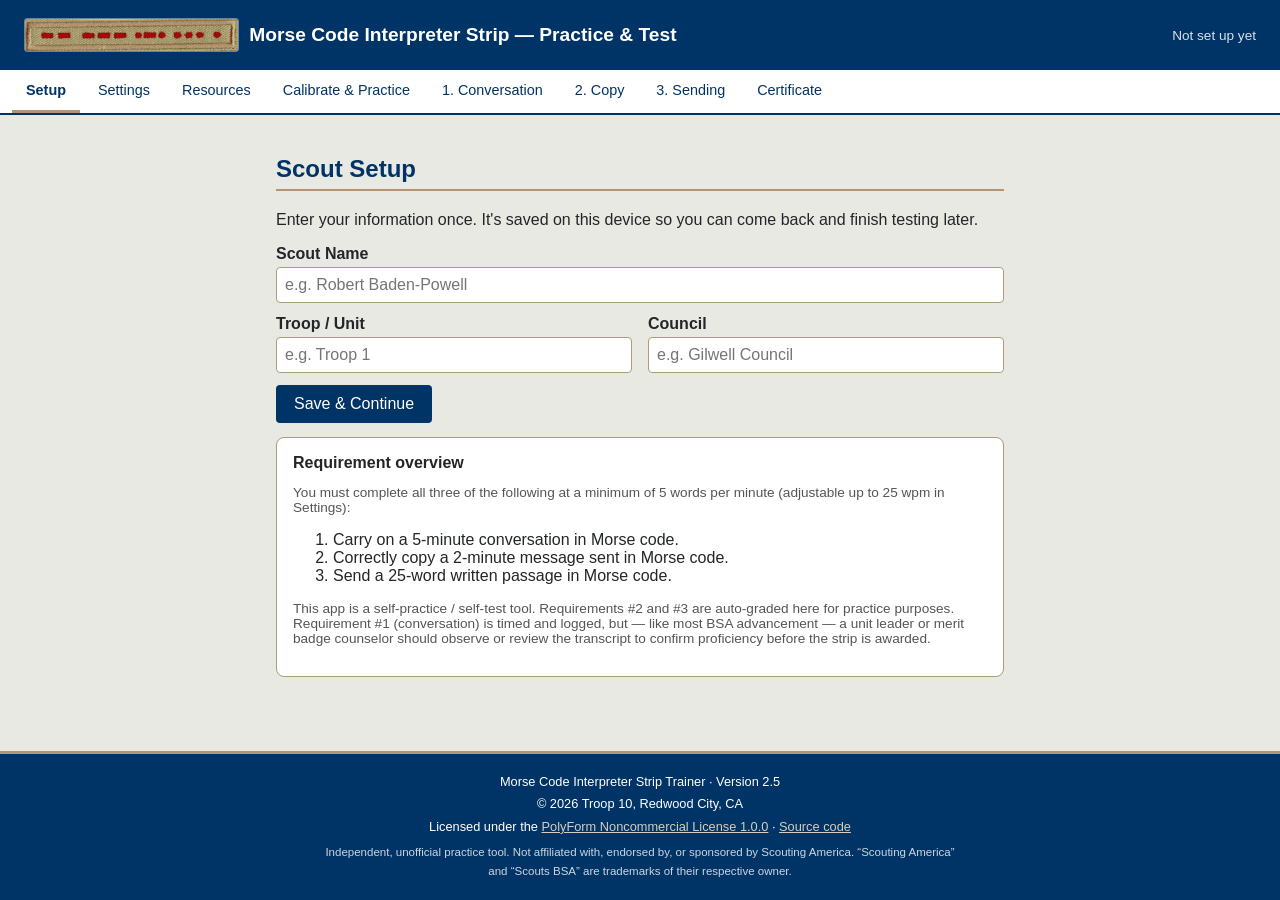
<file: index.html>
<!DOCTYPE html>
<html lang="en">
<head>
<meta charset="UTF-8">
<meta name="viewport" content="width=device-width, initial-scale=1.0">
<title>Morse Code Interpreter Strip — Practice &amp; Test</title>
<link rel="icon" type="image/png" sizes="64x64" href="[data-uri]">
<style>
  :root{
    /* Official Scouting America brand colors (Scouts BSA program):
       Source: Scouting America Official Brand Colors and Typefaces */
    --navy:#003366;   /* Scouting America Dark Blue */
    --gold:#B39475;   /* Scouting America Tan / Scouts BSA Tan (replaces a generic gold accent) */
    --tan-dark:#AD9D7B; /* Scouting America Dark Tan */
    --tan-light:#D6CEBD; /* Scouting America Light Tan */
    --red:#CE1126;    /* Scouting America Red / Scouts BSA Red */
    --cream:#E9E9E4;  /* Scouting America Pale Gray */
    --ink:#232528;    /* Scouting America Neutral Black */
    --line:#AD9D7B;   /* Scouting America Dark Tan */
    --good:#006B3F;   /* Scouting America Green (Venturing Green swatch) */
    --bad:#CE1126;    /* Scouting America Red */
  }
  @import url('https://fonts.googleapis.com/css2?family=Montserrat:wght@600;700;800&display=swap');
  *{box-sizing:border-box;}
  body{
    margin:0; font-family:Verdana, Arial, sans-serif; background:var(--cream); color:var(--ink);
    min-height:100vh; display:flex; flex-direction:column; /* keeps the footer at the bottom on short pages */
  }
  header{
    background:var(--navy); color:#fff; padding:18px 24px; display:flex; align-items:center; justify-content:space-between; flex-wrap:wrap; gap:8px;
  }
  header h1{ margin:0; font-size:1.2rem; font-family:'Montserrat', Arial, sans-serif; font-weight:700; display:flex; align-items:center; gap:10px; }
  header .stripIcon{ height:34px; width:auto; border-radius:3px; border:1px solid rgba(255,255,255,0.4); }
  header .who{ font-size:0.85rem; opacity:0.85; }
  nav{
    display:flex; gap:4px; background:#fff; border-bottom:2px solid var(--navy); padding:0 12px; overflow-x:auto;
  }
  nav button{
    font-family:inherit; font-size:0.9rem; padding:12px 14px; border:none; background:none; cursor:pointer;
    border-bottom:3px solid transparent; color:var(--navy); white-space:nowrap;
  }
  nav button.active{ border-bottom-color:var(--gold); font-weight:bold; }
  nav button:disabled{ color:#aaa; cursor:not-allowed; }
  main{ max-width:760px; width:100%; margin:0 auto; padding:20px 16px 60px; flex:1 0 auto; }
  section{ display:none; }
  section.active{ display:block; }
  h2{ color:var(--navy); border-bottom:2px solid var(--gold); padding-bottom:6px; font-family:'Montserrat', Arial, sans-serif; font-weight:700; }
  label{ display:block; margin:12px 0 4px; font-weight:bold; }
  input[type=text], select{
    width:100%; padding:8px; font-size:1rem; border:1px solid var(--line); border-radius:4px; font-family:inherit;
  }
  .row{ display:flex; gap:16px; flex-wrap:wrap; }
  .row > div{ flex:1; min-width:180px; }
  button.primary{
    background:var(--navy); color:#fff; border:none; padding:10px 18px; border-radius:4px; font-size:1rem; cursor:pointer; margin-top:12px;
  }
  button.primary:hover{ background:#123063; }
  button.secondary{
    background:#fff; color:var(--navy); border:1px solid var(--navy); padding:10px 18px; border-radius:4px; font-size:1rem; cursor:pointer; margin-top:12px;
  }
  button:disabled{ opacity:0.5; cursor:not-allowed; }
  .card{ background:#fff; border:1px solid var(--line); border-radius:8px; padding:16px; margin:14px 0; }
  .card a{ color:var(--navy); }
  .card ul{ margin:8px 0 0; padding-left:20px; }
  .card ul li{ margin-bottom:10px; }
  .morseGrid{
    display:grid; grid-template-columns:repeat(auto-fill, minmax(72px,1fr)); gap:8px; margin-top:12px;
  }
  .morseCell{
    border:1px solid var(--line); border-radius:6px; padding:8px 4px; text-align:center; background:var(--cream);
    cursor:pointer; transition:background .15s;
  }
  .morseCell:hover{ background:var(--tan-light); }
  .morseCell .letter{ font-size:1.2rem; font-weight:bold; color:var(--navy); }
  .morseCell .pattern{ font-family:monospace; font-size:1rem; letter-spacing:2px; color:var(--red); margin-top:2px; }
  .badge{ display:inline-block; padding:2px 10px; border-radius:12px; font-size:0.8rem; font-weight:bold; }
  .badge.pass{ background:#e3f2e3; color:var(--good); }
  .badge.fail{ background:#fdecea; color:var(--bad); }
  .badge.pending{ background:#eee; color:#666; }
  .timer{ font-size:2rem; font-weight:bold; color:var(--navy); font-family:monospace; }
  .keybtn{
    width:100%; padding:40px; font-size:1.2rem; text-align:center; background:var(--red); color:#fff;
    border-radius:10px; user-select:none; cursor:pointer; margin:14px 0; touch-action:none;
  }
  .keybtn.down{ background:#6e0f11; }
  .decoded{
    font-family:monospace; font-size:1.1rem; background:#fff; border:1px solid var(--line); border-radius:6px;
    padding:12px; min-height:60px; white-space:pre-wrap; word-break:break-word;
  }
  textarea{ width:100%; min-height:100px; font-family:inherit; font-size:1rem; padding:8px; border:1px solid var(--line); border-radius:4px; }
  .transcript{ max-height:220px; overflow-y:auto; background:#fff; border:1px solid var(--line); border-radius:6px; padding:10px; font-size:0.95rem; }
  .transcript .ai{ color:var(--navy); }
  .transcript .you{ color:var(--red); }
  #ai-status{ font-weight:600; color:var(--navy); margin:4px 0 6px; }
  #ai-progress-container{ width:100%; height:12px; background:#e9e4d6; border:1px solid var(--line); border-radius:6px; overflow:hidden; margin-bottom:10px; }
  #ai-progress-bar{ height:100%; width:0%; background:var(--navy); transition:width .2s ease; }
  .note{ font-size:0.85rem; color:#555; }
  .result{ font-weight:bold; margin-top:10px; }
  .locked-msg{ color:#777; font-style:italic; }
  #certificate{
    border:10px double var(--tan-dark); background:#fffdf7; padding:40px; text-align:center; margin-top:16px;
    font-family:'Times New Roman', Georgia, serif;
  }
  #certificate h2{ border:none; font-size:1.8rem; color:var(--navy); margin-bottom:0; font-family:'Montserrat', Arial, sans-serif; }
  #certificate .sub{ letter-spacing:2px; color:var(--red); font-weight:bold; font-family:'Montserrat', Arial, sans-serif; }
  #certificate .stripImg{ height:38px; width:auto; margin:14px 0; }
  #certificate .name{ font-size:1.6rem; margin:18px 0 4px; color:var(--red); font-family:'Brush Script MT', cursive, Georgia, serif; }
  #certificate .line{ border-bottom:1px solid #999; display:inline-block; min-width:220px; }
  #certificate table{ margin:20px auto; text-align:left; font-family:'Times New Roman', Georgia, serif; }
  #certificate table td{ padding:3px 10px; }
  .exch{ border-left:3px solid var(--gold); background:#faf8f2; padding:6px 10px; margin:8px 0; border-radius:0 4px 4px 0; }
  .exchHead{ font-weight:bold; color:var(--navy); font-size:0.85rem; }
  .exchHead small{ font-weight:normal; color:#777; }
  .exchLine{ font-size:0.92rem; margin-top:2px; }
  .exchActual{ font-weight:bold; color:var(--navy); }
  .exchSent{ color:var(--red); }
  .refTable{ width:100%; border-collapse:collapse; font-size:0.88rem; margin:8px 0; }
  .refTable th{ text-align:left; color:var(--navy); border-bottom:2px solid var(--gold); padding:6px 8px; }
  .refTable td{ border-bottom:1px solid var(--tan-light); padding:6px 8px; vertical-align:top; }
  .refTable td.sym{ font-weight:bold; color:var(--navy); white-space:nowrap; }
  .refTable td.pat{ font-family:monospace; letter-spacing:2px; white-space:nowrap; }
  .refTable tr[data-play]{ cursor:pointer; }
  .refTable tr[data-play]:hover{ background:#fff; }
  footer#appFooter{
    background:var(--navy); color:#fff; text-align:center; font-size:0.8rem; line-height:1.6;
    padding:16px 16px 20px; border-top:3px solid var(--gold);
  }
  footer#appFooter p{ margin:2px 0; }
  footer#appFooter a{ color:var(--tan-light); text-decoration:underline; }
  footer#appFooter a:hover, footer#appFooter a:focus{ color:#fff; }
  footer#appFooter .disclaimer{ opacity:0.8; font-size:0.72rem; max-width:640px; margin:6px auto 0; }
  @media print{
    header, nav, footer#appFooter, .no-print{ display:none !important; }
    section{ display:none !important; }
    section#tab-certificate{ display:block !important; }
    body{ background:#fff; }
  }
</style>
</head>
<body>

<header>
  <h1><img class="stripIcon" src="[data-uri]" alt="Morse Code Interpreter Strip"> Morse Code Interpreter Strip — Practice &amp; Test</h1>
  <div class="who" id="whoHeader">Not set up yet</div>
</header>

<nav id="tabs">
  <button data-tab="setup" class="active">Setup</button>
  <button data-tab="settings">Settings</button>
  <button data-tab="resources">Resources</button>
  <button data-tab="practice">Calibrate &amp; Practice</button>
  <button data-tab="conversation">1. Conversation</button>
  <button data-tab="copy">2. Copy</button>
  <button data-tab="sending">3. Sending</button>
  <button data-tab="certificate" id="certTabBtn">Certificate</button>
</nav>

<main>

  <!-- SETUP -->
  <section id="tab-setup" class="active">
    <h2>Scout Setup</h2>
    <p>Enter your information once. It's saved on this device so you can come back and finish testing later.</p>
    <label for="scoutName">Scout Name</label>
    <input type="text" id="scoutName" placeholder="e.g. Robert Baden-Powell">
    <div class="row">
      <div>
        <label for="scoutTroop">Troop / Unit</label>
        <input type="text" id="scoutTroop" placeholder="e.g. Troop 1">
      </div>
      <div>
        <label for="scoutCouncil">Council</label>
        <input type="text" id="scoutCouncil" placeholder="e.g. Gilwell Council">
      </div>
    </div>
    <button class="primary" id="saveSetup">Save &amp; Continue</button>
    <div class="card">
      <strong>Requirement overview</strong>
      <p class="note">You must complete all three of the following at a minimum of 5 words per minute (adjustable up to 25 wpm in Settings):</p>
      <ol>
        <li>Carry on a 5-minute conversation in Morse code.</li>
        <li>Correctly copy a 2-minute message sent in Morse code.</li>
        <li>Send a 25-word written passage in Morse code.</li>
      </ol>
      <p class="note">This app is a self-practice / self-test tool. Requirements #2 and #3 are auto-graded here for practice purposes. Requirement #1 (conversation) is timed and logged, but — like most BSA advancement — a unit leader or merit badge counselor should observe or review the transcript to confirm proficiency before the strip is awarded.</p>
    </div>
  </section>

  <!-- SETTINGS -->
  <section id="tab-settings">
    <h2>Settings</h2>
    <label for="wpmRange">Code speed: <span id="wpmVal">5</span> words per minute</label>
    <input type="range" id="wpmRange" min="5" max="25" step="1" value="5">
    <label for="volRange">Tone volume</label>
    <input type="range" id="volRange" min="0" max="100" step="5" value="60">
    <button class="primary" id="testTone">▶ Play test tone (PARIS)</button>
    <div class="card">
      <button class="secondary" id="resetProgress">Reset all progress</button>
      <p class="note">Clears saved profile, settings, and test results from this browser.</p>
    </div>
  </section>

  <!-- RESOURCES -->
  <section id="tab-resources">
    <h2>Resources</h2>
    <div class="card">
      <strong>Morse Code Alphabet</strong>
      <label for="resWpmRange">Code speed: <span id="resWpmVal">5</span> words per minute</label>
      <input type="range" id="resWpmRange" min="5" max="25" step="1" value="5">
      <p class="note">Tap any letter or number to hear it played at the speed above.</p>
      <button class="secondary" id="playAlphabet">▶ Play the whole alphabet</button>
      <div class="morseGrid" id="morseGrid"></div>

      <p class="note" style="margin-top:16px;"><strong>Common punctuation</strong></p>
      <button class="secondary" id="playPunctuation">▶ Play punctuation</button>
      <div class="morseGrid" id="morseGridPunct"></div>
    </div>
    <div class="card">
      <strong>Morse code basics</strong>
      <p class="note">All Morse timing is built from one unit, the length of a dot:</p>
      <table class="refTable">
        <tr><th>What</th><th>Length</th></tr>
        <tr><td>Dot (dit)</td><td>1 unit</td></tr>
        <tr><td>Dash (dah)</td><td>3 units</td></tr>
        <tr><td>Gap between dots/dashes inside a letter</td><td>1 unit</td></tr>
        <tr><td>Gap between letters</td><td>3 units</td></tr>
        <tr><td>Gap between words</td><td>7 units</td></tr>
      </table>
      <p class="note">Speed is measured in words per minute using the word &ldquo;PARIS&rdquo; (50 units). One unit lasts 1200 &divide; wpm milliseconds, so at 5 wpm a dot is 240 ms and a dash is 720 ms.</p>
      <ul class="note">
        <li><strong>Learn by sound, not by counting dots and dashes.</strong> Think of each letter as its own little rhythm (&ldquo;di-dah&rdquo; for A), not as a pattern to look up.</li>
        <li><strong>Steady rhythm beats speed.</strong> Even gaps matter more than going fast. Clear, evenly spaced letters and words are easy for a listener (and for this app) to read.</li>
        <li><strong>Send each letter in one smooth motion,</strong> then pause a little longer between letters and longer still between words.</li>
        <li><strong>Practice in short sessions</strong> (10&ndash;15 minutes) most days, and copy by writing letters as you hear them, without going back to fix them.</li>
        <li><strong>Farnsworth timing:</strong> some trainers (including ARRL practice sessions) send each <em>character</em> at a faster speed, such as 15 wpm, but stretch the gaps between letters and words so the overall speed is slower, such as 5 wpm. That helps you learn each letter as a sound instead of counting dots. When <em>you</em> send, keep your own rhythm even.</li>
        <li><strong>Make a mistake?</strong> Real operators send the <em>error</em> signal (eight dots), pause, and start the word again.</li>
        <li><strong>Calibrate once.</strong> In the <strong>Calibrate &amp; Practice</strong> tab, key <strong>A</strong>, pause the way you would between two words, and key <strong>A</strong> again so the app learns your rhythm. It is saved and used for the Conversation and Sending tests.</li>
      </ul>
    </div>
    <div class="card">
      <strong>Prosigns (procedural signals)</strong>
      <p class="note">Prosigns are short signals that run the dots and dashes of two letters together as <em>one</em> character, with no letter gap. Operators use them to manage the conversation. Tap a row to hear it at your current speed.</p>
      <table class="refTable">
        <tr><th>Prosign</th><th>Morse</th><th>Meaning</th></tr>
        <tr data-play="K"><td class="sym">K</td><td class="pat">-.-</td><td>&ldquo;Go ahead&rdquo; &mdash; ends your turn and invites the other station to send. Used instead of saying &ldquo;over.&rdquo; (A plain letter.)</td></tr>
        <tr data-play="&lt;KN&gt;"><td class="sym">KN</td><td class="pat">-.--.</td><td>Go ahead, <em>only</em> the station I just called</td></tr>
        <tr data-play="R"><td class="sym">R</td><td class="pat">.-.</td><td>Received / understood (&ldquo;roger&rdquo;)</td></tr>
        <tr data-play="&lt;AR&gt;"><td class="sym">AR</td><td class="pat">.-.-.</td><td>End of message</td></tr>
        <tr data-play="&lt;SK&gt;"><td class="sym">SK</td><td class="pat">...-.-</td><td>End of contact &mdash; signing off</td></tr>
        <tr data-play="&lt;BT&gt;"><td class="sym">BT</td><td class="pat">-...-</td><td>Break / new paragraph (same as the = sign)</td></tr>
        <tr data-play="&lt;AS&gt;"><td class="sym">AS</td><td class="pat">.-...</td><td>Wait / stand by</td></tr>
        <tr data-play="CQ"><td class="sym">CQ</td><td class="pat">-.-. --.-</td><td>General call &mdash; &ldquo;anyone listening, please answer.&rdquo; Sent as two letters.</td></tr>
        <tr data-play="DE"><td class="sym">DE</td><td class="pat">-.. .</td><td>&ldquo;From.&rdquo; &ldquo;BASE CAMP DE SCOUT&rdquo; = &ldquo;Base Camp, this is Scout.&rdquo; Sent as two letters.</td></tr>
        <tr data-play="?"><td class="sym">?</td><td class="pat">..--..</td><td>Question / please repeat (&ldquo;say again?&rdquo;)</td></tr>
        <tr data-play="&lt;HH&gt;"><td class="sym">Error</td><td class="pat">........</td><td>Eight dots: mistake &mdash; start the word again</td></tr>
        <tr data-play="&lt;SOS&gt;"><td class="sym">SOS</td><td class="pat">...---...</td><td>Distress signal, sent as one run-together character</td></tr>
      </table>
    </div>
    <div class="card">
      <strong>Common abbreviations &amp; Q-codes</strong>
      <p class="note">Operators shorten common words to save time. These are standard in amateur radio (tap a row to hear it).</p>
      <table class="refTable">
        <tr><th>Sent</th><th>Means</th></tr>
        <tr data-play="73"><td class="sym">73</td><td>Best regards (a friendly sign-off)</td></tr>
        <tr data-play="88"><td class="sym">88</td><td>Love and kisses</td></tr>
        <tr data-play="TNX"><td class="sym">TNX / TKS</td><td>Thanks</td></tr>
        <tr data-play="PSE"><td class="sym">PSE</td><td>Please</td></tr>
        <tr data-play="AGN"><td class="sym">AGN</td><td>Again (&ldquo;PSE AGN&rdquo; = please repeat)</td></tr>
        <tr data-play="UR"><td class="sym">UR</td><td>Your / you&rsquo;re</td></tr>
        <tr data-play="HR"><td class="sym">HR</td><td>Here</td></tr>
        <tr data-play="ES"><td class="sym">ES</td><td>And</td></tr>
        <tr data-play="GM"><td class="sym">GM / GA / GE</td><td>Good morning / afternoon / evening</td></tr>
        <tr data-play="WX"><td class="sym">WX</td><td>Weather</td></tr>
        <tr data-play="RST"><td class="sym">RST</td><td>Signal report: Readability, Strength, Tone</td></tr>
        <tr data-play="FB"><td class="sym">FB</td><td>Fine business (&ldquo;great&rdquo;)</td></tr>
        <tr data-play="QTH"><td class="sym">QTH</td><td>My location is&hellip; / What is your location?</td></tr>
        <tr data-play="QSL"><td class="sym">QSL</td><td>I confirm / I received your message</td></tr>
        <tr data-play="QRS"><td class="sym">QRS</td><td>Please send more slowly</td></tr>
        <tr data-play="QRM"><td class="sym">QRM</td><td>I am being interfered with by other stations</td></tr>
        <tr data-play="QRN"><td class="sym">QRN</td><td>I am troubled by static</td></tr>
      </table>
    </div>
    <div class="card">
      <strong>A sample exchange</strong>
      <p class="note">Each side signs with <strong>DE</strong> (&ldquo;from&rdquo;) and ends the turn with <strong>K</strong> (&ldquo;go ahead&rdquo;). A short, polite contact might sound like this:</p>
      <p style="font-family:monospace; line-height:1.7;">
        BASE CAMP: HELLO SCOUT DE BASE CAMP K<br>
        SCOUT: BASE CAMP DE SCOUT R HELLO K<br>
        BASE CAMP: FB UR NAME K<br>
        SCOUT: NAME IS ALEX PSE AGN UR QTH K<br>
        BASE CAMP: QTH IS CAMP K<br>
        SCOUT: R TNX 73 SK
      </p>
      <p class="note">In the Conversation test, BASE CAMP uses plain words (no abbreviations or prosigns): copy each line by ear, write it in the Notes box, and key a short reply of your own. It does not have to match this example &mdash; it just needs to be a real back-and-forth.</p>
    </div>
    <div class="card">
      <strong>Learn more</strong>
      <ul>
        <li><a href="https://www.arrl.org/files/file/Scouting/morse-code-interpreter-strip-final.pdf" target="_blank" rel="noopener">Official Interpreter Strip requirements (ARRL / BSA PDF)</a> — the source sheet these three tests are built from. Fun fact from the sheet: the strip's own dot-dash pattern spells out M‑O‑R‑S‑E.</li>
        <li><a href="https://morse.withgoogle.com/learn/" target="_blank" rel="noopener">Google's free interactive Morse code trainer</a> — a game-like way to build speed and muscle memory outside of practice sessions here. Works best on a phone held in landscape mode.</li>
        <li><a href="https://morsle.fun/" target="_blank" rel="noopener">Morsle</a> — a free daily Morse code puzzle, Wordle-style. A fun, low-pressure way to keep decoding skills sharp between practice sessions.</li>
      </ul>
    </div>
  </section>

  <!-- CALIBRATE & PRACTICE -->
  <section id="tab-practice">
    <h2>Calibrate &amp; Practice</h2>
    <p class="note">Calibrate once and the app remembers how you key &mdash; your dot and dash lengths and your pauses &mdash; for the Conversation and Sending tests, so you don&rsquo;t have to repeat it each time. It&rsquo;s saved on this device. Recalibrate any time your keying changes (for example, a different speed or a different key).</p>
    <div class="card">
      <strong>Calibration</strong><br>
      <span>Status: <span id="calBadge" class="badge pending">Not calibrated</span></span>
      <p class="note" id="calSummary"></p>
      <button class="primary" id="calStart">Start Calibration</button>
      <button class="secondary" id="calClear" style="display:none;">Clear saved calibration</button>
      <div id="calArea" style="display:none;">
        <p class="note">Key the letter <strong>A</strong> (dot-dash, &bull;&ndash;), then pause the way you naturally would <strong>between two words</strong>, then key <strong>A</strong> again. Repeat once or twice, then press &ldquo;Save calibration.&rdquo;</p>
        <div class="keybtn" id="calKeyBtn">HOLD (click/tap) or press-and-hold the SPACEBAR to key a dot/dash &mdash; release to end it</div>
        <div class="decoded" id="calDecoded"></div>
        <div class="raw" id="calRaw" style="font-size:0.85em; opacity:0.75; letter-spacing:1px;"></div>
        <button class="primary" id="calDone">Save calibration &#10003;</button>
        <button class="secondary" id="calCancel">Cancel</button>
        <p class="note" id="calMsg"></p>
      </div>
    </div>
    <div class="card">
      <strong>Practice</strong>
      <p class="note">Key anything and watch what the app reads, or pick a practice word below. After you calibrate, practice uses your saved calibration. Nothing here counts toward a requirement.</p>
      <p>Practice word: <strong id="pracTarget" style="font-size:1.2rem; letter-spacing:2px;">&mdash;</strong></p>
      <button class="secondary" id="pracNew">New word</button>
      <button class="secondary" id="pracPlay">&#9654; Hear it</button>
      <div class="keybtn" id="pracKeyBtn">HOLD (click/tap) or press-and-hold the SPACEBAR to key &mdash; release to end the dot/dash</div>
      <div class="decoded" id="pracDecoded"></div>
      <div class="raw" id="pracRaw" style="font-size:0.85em; opacity:0.75; letter-spacing:1px;"></div>
      <button class="primary" id="pracCheck">Check</button>
      <button class="secondary" id="pracClear">Clear</button>
      <div class="result" id="pracFeedback"></div>
      <p class="note" id="pracRhythm"></p>
    </div>
  </section>

  <!-- CONVERSATION -->
  <section id="tab-conversation">
    <h2>1. Five-Minute Conversation</h2>
    <p class="note">The app will play short lines in Morse code — the text is never shown, so you have to copy it by ear, just like a real contact. Use the Notes box to write down what you copy, then key your own reply using the button below or the spacebar (press and hold for dots/dashes, like a telegraph key — you'll hear a tone while it's held down). The session runs for 5 minutes. Send at whatever speed feels natural; the app figures out your dots and dashes on its own. Before you reply, write down what you copied in the Notes box. It is saved with each message and cleared when you send your reply, and your leader will see what you wrote next to what BASE CAMP actually sent.</p>
    <div class="card">
      <span>Status: <span id="convBadge" class="badge pending">Not started</span></span>
      <div class="timer" id="convTimer">05:00</div>
      <div class="note" id="convCalNote"></div>
      <div id="ai-status">⏳ Loading AI Engine (Please wait)...</div>
      <div id="ai-progress-container"><div id="ai-progress-bar"></div></div>
      <button class="primary" id="convStart" disabled>Start Conversation</button>
      <button class="secondary" id="convStop" style="display:none;">⏹ Stop Conversation</button>

      <div id="convCalibrateArea" style="display:none;">
        <p class="note">First, calibrate: key the letter <strong>A</strong> (dot-dash, &bull;&ndash;), then pause briefly like you naturally would <strong>between two words</strong>, then key <strong>A</strong> again. Repeat once or twice, then press "Begin Conversation" when ready. (This doesn't count against your 5 minutes.)</p>
        <div class="keybtn" id="convCalibKeyBtn">HOLD (click/tap) or press-and-hold the SPACEBAR to key a dot/dash — release to end it</div>
        <div class="decoded" id="convCalibDecoded"></div>
        <div class="raw" id="convCalibRaw" style="font-size:0.85em; opacity:0.75; letter-spacing:1px;"></div>
        <button class="primary" id="convCalibrateDone">Begin Conversation ▶</button>
      </div>

      <div id="convBody" style="display:none;">
        <p class="note" id="convIncomingNote">🔊 BASE CAMP is sending a line in Morse code. Listen closely — the text won't be shown here.</p>
        <button class="secondary" id="convReplay">🔁 Replay this line</button>

        <label for="convNotes">What did you copy from this message?</label>
        <textarea id="convNotes" placeholder="Write what you think this message says. It is saved with the transcript, then cleared when you send your reply."></textarea>

        <div id="convKeyArea" style="display:none;">
          <label>Your reply — key it in Morse:</label>
          <div class="keybtn" id="convKeyBtn">HOLD (click/tap) or press-and-hold the SPACEBAR to key a dot/dash — release to end it</div>
          <div class="decoded" id="convDecoded"></div>
          <button class="secondary" id="convSendLine">Send this reply</button>
        </div>
      </div>

      <button class="secondary" id="convCopyTranscript" style="display:none; margin-top:10px;">&#128203; Copy transcript</button>
      <div class="transcript" id="convTranscript"></div>
    </div>
  </section>

  <!-- COPY -->
  <section id="tab-copy">
    <h2>2. Two-Minute Copy Test</h2>
    <p class="note">A historical Scouting passage will be sent in Morse code (Robert Baden-Powell's writings / Scouting for Boys). As you hear each letter, translate it in your head and type the plain-English word directly into the box below — that's the actual skill this requirement tests. You can pause if you need a moment, and there's no separate "notes" step: what you type in the box is what gets graded.</p>
    <div class="card">
      <span>Status: <span id="copyBadge" class="badge pending">Not started</span></span>
      <button class="primary" id="copyStart">▶ Play Message</button>
      <button class="secondary" id="copyPause" style="display:none;">⏸ Pause</button>
      <div class="timer" id="copyTimer" style="display:none;">00:00</div>
      <label for="copyInput">Type what you copied (plain English, as you decode it):</label>
      <textarea id="copyInput" placeholder="Start typing the translated words as soon as you hear the message begin..."></textarea>
      <button class="primary" id="copySubmit" disabled>Submit Copy</button>
      <div class="result" id="copyResult"></div>
    </div>
  </section>

  <!-- SENDING -->
  <section id="tab-sending">
    <h2>3. Send a 25-Word Passage</h2>
    <p class="note">Send the passage below in Morse code using the key or the spacebar. Press and hold for a dot or dash (you'll hear a tone while it's held down); release when done. Pause briefly between letters, and a bit longer between words. Send at whatever speed feels natural — the app measures your actual speed and checks it against the 5 wpm minimum afterward.</p>
    <div class="card">
      <strong>Passage to send:</strong>
      <p id="sendPassage" style="font-style:italic;"></p>
      <span>Status: <span id="sendBadge" class="badge pending">Not started</span></span>
      <div class="note" id="sendCalNote"></div>
      <button class="primary" id="sendStart">Start Sending Test</button>
      <div id="sendKeyArea" style="display:none;">
        <p class="note" id="sendPhaseNote">First, calibrate: key the letter <strong>A</strong> (dot-dash, &bull;&ndash;), then pause briefly like you naturally would <strong>between two words</strong>, then key <strong>A</strong> again. Repeat once or twice, then press "Start Message" when ready.</p>
        <div class="keybtn" id="sendKeyBtn">HOLD (click/tap) or press-and-hold the SPACEBAR to key — release to end the dot/dash</div>
        <button class="primary" id="sendCalibrateDone">Start Message ▶</button>
        <div class="decoded" id="sendDecoded"></div>
        <div class="raw" id="sendRaw" style="font-size:0.85em; opacity:0.75; letter-spacing:1px;"></div>
        <div class="row" id="sendMessageControls" style="margin-top:8px; display:none;">
          <button class="secondary" id="sendRestart">↺ Start Over</button>
          <button class="primary" id="sendFinish">I'm Finished Sending</button>
        </div>
        <p class="note" id="sendMistakeNote" style="display:none;">Made a mistake? Click <strong>Start Over</strong> to clear what you've keyed and restart the timing — no need to submit first.</p>
      </div>
      <div class="result" id="sendResult"></div>
    </div>
  </section>

  <!-- CERTIFICATE -->
  <section id="tab-certificate">
    <h2>Certificate</h2>
    <div id="certLocked" class="locked-msg">Complete all three requirements to unlock your certificate.</div>
    <div id="certUnlocked" style="display:none;">
      <div id="certificate">
        <div class="sub">SCOUTING AMERICA</div>
        <h2>Morse Code Interpreter Strip</h2>
        <img class="stripImg" src="[data-uri]" alt="Morse Code Interpreter Strip insignia">
        <p>This certifies that</p>
        <div class="name" id="certName">—</div>
        <p>of <span id="certTroop">—</span>, <span id="certCouncil">—</span> council,</p>
        <p>has demonstrated proficiency in Morse Code by completing all requirements below.</p>
        <table>
          <tr><td>1. Five-minute conversation</td><td id="certConv">—</td></tr>
          <tr><td>2. Two-minute copy (accuracy)</td><td id="certCopy">—</td></tr>
          <tr><td>3. Twenty-five word sending</td><td id="certSend">—</td></tr>
        </table>
        <p>Date completed: <span class="line" id="certDate">&nbsp;&nbsp;&nbsp;&nbsp;&nbsp;&nbsp;&nbsp;&nbsp;&nbsp;&nbsp;</span></p>
        <p style="margin-top:30px;">Verified by (unit leader / counselor signature): <span class="line">&nbsp;&nbsp;&nbsp;&nbsp;&nbsp;&nbsp;&nbsp;&nbsp;&nbsp;&nbsp;&nbsp;&nbsp;&nbsp;&nbsp;&nbsp;&nbsp;&nbsp;&nbsp;&nbsp;&nbsp;</span></p>
      </div>
      <button class="primary no-print" id="printCert">🖨 Print / Save as PDF</button>
    </div>
  </section>

</main>

<footer id="appFooter">
  <p>Morse Code Interpreter Strip Trainer &middot; Version <span id="appVersion">2.5</span></p>
  <p>&copy; <span id="copyYear">2026</span> Troop 10, Redwood City, CA</p>
  <p>Licensed under the <a href="https://polyformproject.org/licenses/noncommercial/1.0.0" target="_blank" rel="noopener noreferrer">PolyForm Noncommercial License 1.0.0</a> &middot; <a href="https://github.com/troop10rwc/morse-strip-test-v2" target="_blank" rel="noopener noreferrer">Source code</a></p>
  <p class="disclaimer">Independent, unofficial practice tool. Not affiliated with, endorsed by, or sponsored by Scouting America. &ldquo;Scouting America&rdquo; and &ldquo;Scouts BSA&rdquo; are trademarks of their respective owner.</p>
</footer>

<script>
/* ============================================================
   MORSE CODE PRACTICE APP
   Single-file, no build tools, no server required.
   Uses localStorage to remember profile/settings/progress on
   this device/browser only.
   ============================================================ */

// ---------- App version & footer ----------
// Single source of truth for the version shown in the footer. Follow
// semantic versioning (MAJOR.MINOR[.PATCH]) and bump it with each release.
const APP_VERSION = '2.5';
const COPYRIGHT_START_YEAR = 2026; // first year of publication
(function renderFooter(){
  const y = new Date().getFullYear();
  // "2026" in the first year, "2026–2027" (first year – current year) afterwards.
  const yearText = y > COPYRIGHT_START_YEAR ? COPYRIGHT_START_YEAR + '\u2013' + y : String(COPYRIGHT_START_YEAR);
  const v = document.getElementById('appVersion');
  const c = document.getElementById('copyYear');
  if(v) v.textContent = APP_VERSION;
  if(c) c.textContent = yearText;
})();

// ---------- Morse alphabet ----------
const MORSE = {
  A:'.-', B:'-...', C:'-.-.', D:'-..', E:'.', F:'..-.', G:'--.', H:'....',
  I:'..', J:'.---', K:'-.-', L:'.-..', M:'--', N:'-.', O:'---', P:'.--.',
  Q:'--.-', R:'.-.', S:'...', T:'-', U:'..-', V:'...-', W:'.--', X:'-..-',
  Y:'-.--', Z:'--..',
  '0':'-----','1':'.----','2':'..---','3':'...--','4':'....-',
  '5':'.....','6':'-....','7':'--...','8':'---..','9':'----.',
  '.':'.-.-.-', ',':'--..--', '?':'..--..', "'":'.----.', '-':'-....-', '/':'-..-.',
  '!':'-.-.--', '"':'.-..-.', '(':'-.--.', ')':'-.--.-', ':':'---...', ';':'-.-.-.',
  '=':'-...-', '@':'.--.-.'
};
const REVERSE_MORSE = {};
Object.keys(MORSE).forEach(k => REVERSE_MORSE[MORSE[k]] = k);
// Prosigns a Scout might key as one run-together character.
Object.assign(REVERSE_MORSE, { '.-.-.':'<AR>', '...-.-':'<SK>', '.-...':'<AS>', '........':'<ERR>' });

// Plain characters are sent as normal letters. A token written <AR>, <SK>,
// <KN>, <BT>, <AS>, <HH>, <SOS> is a PROSIGN: its letters are sent run
// together as a single character with no letter gap (e.g. <AR> = .-.-.).
function textToMorseWords(text){
  return text.toUpperCase().trim().split(/\s+/).filter(Boolean).map(word =>
    (word.match(/<[A-Z]+>|./g) || []).map(tok =>
      tok.length > 2 && tok[0] === '<'
        ? [...tok.slice(1, -1)].map(ch => MORSE[ch] || '').join('')
        : MORSE[tok]
    ).filter(Boolean)
  );
}

// Build a timeline of on/off events (in "units") for a phrase.
function buildTimeline(text){
  const words = textToMorseWords(text);
  const events = [];
  words.forEach((letters, wi) => {
    letters.forEach((code, li) => {
      [...code].forEach((sym, si) => {
        events.push({on:true, units: sym==='.' ? 1 : 3});
        if(si < code.length-1) events.push({on:false, units:1});
      });
      if(li < letters.length-1) events.push({on:false, units:3});
    });
    if(wi < words.length-1) events.push({on:false, units:7});
  });
  return events;
}

// ---------- Audio playback ----------
let audioCtx = null;
function getCtx(){
  if(!audioCtx) audioCtx = new (window.AudioContext || window.webkitAudioContext)();
  return audioCtx;
}

// Tracks whatever playText() call is currently sounding, so a new call can
// cut it off cleanly instead of overlapping (e.g. hitting "Play test tone"
// again, or changing the speed slider mid-playback and pressing play again).
let currentPlayback = null;

function playText(text, wpm, volume){
  // Stop whatever's currently playing before starting the new one.
  if(currentPlayback){ currentPlayback.stop(); currentPlayback = null; }

  return new Promise(resolve => {
    const ctx = getCtx();
    const events = buildTimeline(text);
    const unitSec = 1.2/wpm; // standard PARIS timing: unit(ms) = 1200/wpm
    const osc = ctx.createOscillator();
    const gain = ctx.createGain();
    osc.frequency.value = 620;
    gain.gain.value = 0.0001;
    osc.connect(gain).connect(ctx.destination);
    osc.start();
    let t = ctx.currentTime + 0.15;
    const vol = Math.max(0.0001, volume/100 * 0.35);
    events.forEach(ev => {
      const dur = ev.units * unitSec;
      if(ev.on){
        gain.gain.setValueAtTime(vol, t);
        gain.gain.setValueAtTime(0.0001, t + Math.max(dur-0.008, 0.001));
      }
      t += dur;
    });
    osc.stop(t + 0.05);

    let settled = false;
    let paused = false;
    // AudioContext.suspend()/resume() freeze and resume all scheduled gain
    // automation exactly where it left off, so pausing doesn't need to
    // re-schedule the tone timeline — but the completion timer is wall-clock
    // (setTimeout), so it has to be tracked/restarted around the pause too.
    let remainingMs = (t - ctx.currentTime) * 1000;
    let segmentStartedAt = Date.now();
    let timer = setTimeout(finish, remainingMs);

    function finish(){
      if(settled) return;
      settled = true;
      currentPlayback = null;
      resolve();
    }

    currentPlayback = {
      stop(){
        if(settled) return;
        settled = true;
        clearTimeout(timer);
        try{
          gain.gain.cancelScheduledValues(ctx.currentTime);
          gain.gain.setValueAtTime(0.0001, ctx.currentTime);
          osc.stop(ctx.currentTime + 0.02);
        }catch(e){ /* already stopped */ }
        resolve();
      },
      pause(){
        if(settled || paused) return;
        paused = true;
        remainingMs -= (Date.now() - segmentStartedAt);
        clearTimeout(timer);
        ctx.suspend();
      },
      resume(){
        if(settled || !paused) return;
        paused = false;
        ctx.resume();
        segmentStartedAt = Date.now();
        timer = setTimeout(finish, Math.max(remainingMs, 0));
      },
      isPaused(){ return paused; }
    };
  });
}

// Force-stops any Morse audio currently playing (used by the Stop Conversation
// button, so ending the test early doesn't leave a line playing in the background).
function stopCurrentPlayback(){
  if(currentPlayback){ currentPlayback.stop(); currentPlayback = null; }
}

function pauseCurrentPlayback(){ if(currentPlayback) currentPlayback.pause(); }
function resumeCurrentPlayback(){ if(currentPlayback) currentPlayback.resume(); }
function isCurrentPlaybackPaused(){ return !!currentPlayback && currentPlayback.isPaused(); }

// ---------- Sidetone (audio feedback while keying, like a real telegraph/CW key) ----------
function makeSidetone(getVolume){
  let ctx=null, osc=null, gain=null;
  function ensure(){
    if(!ctx){
      ctx = getCtx();
      osc = ctx.createOscillator();
      gain = ctx.createGain();
      osc.frequency.value = 620;
      gain.gain.value = 0.0001;
      osc.connect(gain).connect(ctx.destination);
      osc.start();
    }
  }
  function on(){
    ensure();
    const vol = Math.max(0.0001, getVolume()/100 * 0.35);
    gain.gain.cancelScheduledValues(ctx.currentTime);
    gain.gain.setTargetAtTime(vol, ctx.currentTime, 0.005);
  }
  function off(){
    if(!ctx) return;
    gain.gain.cancelScheduledValues(ctx.currentTime);
    gain.gain.setTargetAtTime(0.0001, ctx.currentTime, 0.01);
  }
  function stop(){
    if(osc){ try{ osc.stop(); }catch(e){} }
    osc=null; gain=null; ctx=null;
  }
  return { on, off, stop };
}

// ---------- Key input (press-and-hold telegraph key, mouse/touch/spacebar) ----------
// Used by both the conversation and sending tests.
//
// This does NOT assume the Scout is keying at the Settings wpm. Instead it
// records the raw duration of every press, then figures out which durations
// are "short" (dots) and which are "long" (dashes) using simple clustering.
// Calibration is based on a SLIDING WINDOW of the most recent presses (not
// the whole message) so the decoder tracks the sender's *current* speed —
// real people speed up, slow down, and pause unevenly as they go, and a
// whole-message average gets stale and misreads everything once speed
// drifts. The window is seeded with a couple of placeholder "assumed dot"
// values at the Settings speed, so an early keystroke that happens to be a
// dash can't badly skew the very first few letters before real data arrives.
//
// Pauses are judged relative to that same recency-weighted unit estimate,
// using boundary ratios a bit more forgiving than the textbook 1:3:7 unit
// spacing: hand-sent pauses between words are often shorter than "ideal"
// spacing, especially for beginners, so a strict threshold misses real word
// breaks and runs words together. (An earlier version of this tried
// clustering the gaps themselves into three groups instead of using fixed
// ratios — it turned out to be more fragile under simultaneous speed drift,
// since a word-gap and character-gap cluster can end up too close together
// to separate reliably. The simple ratio approach below tracks drift fine
// already, since it's a multiple of the same live-updating unit estimate.)
//
// Display only ever grows: a letter is decided ONCE — the moment a pause
// confirms it's finished — using the best calibration available at that
// instant, and is then locked in and never re-evaluated. Nothing is shown
// mid-letter, so already-displayed text never changes or flickers as more
// of the message comes in.
function makeKeyInput(getWpm){
  const WINDOW_SIZE = 12; // recent presses used for calibration
  const state = { down:false, downAt:0, upAt:0, durationWindow:[], pendingDurations:[], text:'', rawText:'', pollTimer:null, calibrating:false, calGaps:[], msgPresses:[] };

  // ---- Adaptive gap model --------------------------------------------
  // Keying has three kinds of pause: INSIDE a letter (between its dots and
  // dashes), BETWEEN letters, and BETWEEN words. Judging them only from the
  // dot length breaks down for real Scouts: a beginner's thinking pauses
  // have little to do with how long they hold the key, and gap lengths vary
  // far more than press lengths. So instead we cluster the Scout's actual
  // gaps into three groups (a small 1-D 3-means on the LOG of each gap,
  // because timing errors are proportional and the ideal 1:3:7 ratio is
  // multiplicative) and put the break points half-way between neighbouring
  // group centres. The clusters start from the calibration tap (key A,
  // pause like between words, key A), then are re-fitted from ALL recent
  // gaps on every press. Re-fitting from the raw gaps, rather than from
  // gaps already labelled, avoids the drift you get when only the gaps that
  // were judged "short" are ever used to define "short".
  const GAP_HISTORY = 60;
  const MIN_LETTER_RATIO = Math.log(1.6);   // letter centre at least 1.6x the in-letter centre
  const MIN_WORD_RATIO = Math.log(1.5);     // word centre at least 1.5x the letter centre
  const gapModel = { seedIntra:[], seedWord:[], hist:[] };
  function mean(a){ return a.reduce((x,y)=>x+y,0) / a.length; }
  // Returns log-centres {ci, cl, cw} (natural log of milliseconds).
  function gapCenters(unit){
    const med = a => { const v = a.slice().sort((x,y)=>x-y), m = v.length >> 1; return v.length % 2 ? v[m] : (v[m-1] + v[m]) / 2; };
    let ci = Math.log(gapModel.seedIntra.length ? med(gapModel.seedIntra) : unit);
    let cw = Math.log(gapModel.seedWord.length ? med(gapModel.seedWord) : Math.max(Math.exp(ci)*5, unit*7));
    if(cw < ci + MIN_LETTER_RATIO + MIN_WORD_RATIO) cw = ci + MIN_LETTER_RATIO + MIN_WORD_RATIO;
    let cl = (ci + cw) / 2;
    const data = gapModel.hist.concat(gapModel.seedIntra.map(Math.log), gapModel.seedWord.map(Math.log));
    if(data.length >= 8){
      for(let it=0; it<8; it++){
        const g = [[],[],[]];
        data.forEach(x => {
          const d0 = Math.abs(x-ci), d1 = Math.abs(x-cl), d2 = Math.abs(x-cw);
          (d0 <= d1 && d0 <= d2 ? g[0] : (d1 <= d2 ? g[1] : g[2])).push(x);
        });
        if(g[0].length) ci = mean(g[0]);
        if(g[1].length) cl = mean(g[1]);
        if(g[2].length) cw = mean(g[2]);
        // keep the three centres ordered and clearly apart
        if(cl < ci + MIN_LETTER_RATIO) cl = ci + MIN_LETTER_RATIO;
        if(cw < cl + MIN_WORD_RATIO) cw = cl + MIN_WORD_RATIO;
      }
    }
    return { ci, cl, cw };
  }
  // Gap (ms) at/above which the current letter is finished. Used both when
  // the next press arrives and by the idle auto-finalize poll.
  function letterThresh(unit){ const c = gapCenters(unit); return Math.exp((c.ci + c.cl) / 2); }
  // Gap (ms) at/above which a new word starts.
  function wordThreshFor(unit){ const c = gapCenters(unit); return Math.exp((c.cl + c.cw) / 2); }
  function noteGap(gap, unit){
    // a very long "thinking" pause shouldn't drag the word centre upward
    const cap = Math.exp(gapCenters(unit).cw) * 2;
    gapModel.hist.push(Math.log(Math.max(1, Math.min(gap, cap))));
    if(gapModel.hist.length > GAP_HISTORY) gapModel.hist.shift();
  }
  function clearGapModel(){ gapModel.seedIntra = []; gapModel.seedWord = []; gapModel.hist = []; }

  function startCalibrating(){ state.calibrating = true; state.calGaps = []; }
  function endCalibrating(){
    state.calibrating = false;
    const g = state.calGaps.slice();
    if(g.length < 2) return;
    // Split the calibration gaps into short (inside a letter) and long
    // (between words) with a 1-D 2-means on the log of each gap.
    const lg = g.map(x => Math.log(Math.max(x, 1)));
    let lo = Math.min(...lg), hi = Math.max(...lg);
    for(let i=0;i<10;i++){
      const A=[], B=[];
      lg.forEach(x => (Math.abs(x-lo) <= Math.abs(x-hi) ? A : B).push(x));
      if(A.length) lo = A.reduce((x,y)=>x+y,0)/A.length;
      if(B.length) hi = B.reduce((x,y)=>x+y,0)/B.length;
    }
    if(hi - lo >= Math.log(1.8)){
      const mid = (lo + hi) / 2;
      gapModel.seedIntra = g.filter((x,i) => lg[i] <  mid);
      gapModel.seedWord  = g.filter((x,i) => lg[i] >= mid);
    }
  }

  // Deliberately NOT pre-seeded with a placeholder duration: if the Settings
  // wpm differs a lot from the sender's actual speed, a fake sample can bias
  // classification of the first several real keystrokes in the wrong
  // direction (e.g. sending slower than Settings makes real dots look like
  // dashes next to an artificially fast placeholder). Leaving the window
  // empty means the very first keystroke is judged only against the
  // Settings-derived guess as a one-time fallback (see twoMeans below), and
  // every keystroke after that is calibrated purely from real data.
  function seedWindow(){
    state.durationWindow = [];
  }
  seedWindow();

  // Damped estimate of the current dot-length, used ONLY for judging
  // char/word pause boundaries (see currentUnit below). It updates once per
  // real keystroke rather than snapping straight to the latest raw cluster
  // mean, so a short unlucky run of fast (or slow) real presses can't swing
  // the pause thresholds enough to misread a letter-gap as a word-gap —
  // testing showed exactly that: with realistic hand jitter, an ordinary
  // letter-to-letter gap could occasionally land just past the word-gap
  // ratio because the raw per-keystroke unit estimate is noisy on its own.
  let smoothedUnit = null;
  function pushDuration(dur){
    state.durationWindow.push(dur);
    if(state.durationWindow.length > WINDOW_SIZE) state.durationWindow.shift();
    const raw = twoMeans(state.durationWindow).dot;
    smoothedUnit = (smoothedUnit === null) ? raw : smoothedUnit*0.65 + raw*0.35;
  }

  // 1-D "2-means" clustering: splits recent press durations into a short
  // (dot) group and a long (dash) group, regardless of absolute speed.
  //
  // IMPORTANT: clustering alone cannot tell short from long without some
  // *contrast* in the sample — a run of same-length presses (e.g. testing a
  // dash-only letter like "T" or "O" by itself) is equally consistent with
  // "these are all dots" or "these are all dashes." Naively assuming
  // "whatever I've seen so far must be a dot" (the old behavior here) meant
  // a single press was ALWAYS read as a dot no matter how long it was held.
  // So: when there isn't enough spread in the data to safely trust
  // clustering, fall back to the Settings-implied absolute timing to decide
  // whether the uniform cluster looks more like dots or dashes, instead of
  // blindly labeling it "dot".
  function twoMeans(durations){
    const seed = 1200/getWpm();
    if(durations.length === 0) return { dot: seed, dash: seed*3 };
    let dot = Math.min(...durations);
    let dash = Math.max(...durations);
    for(let i=0;i<8;i++){
      const dotGroup=[], dashGroup=[];
      durations.forEach(d => (Math.abs(d-dot) <= Math.abs(d-dash) ? dotGroup : dashGroup).push(d));
      if(dotGroup.length) dot = dotGroup.reduce((a,b)=>a+b,0)/dotGroup.length;
      if(dashGroup.length) dash = dashGroup.reduce((a,b)=>a+b,0)/dashGroup.length;
    }
    if(dash < dot * 1.8){
      // Not enough contrast to trust the split above — decide against the
      // absolute Settings-implied unit instead of assuming "dot".
      const uniform = (dot + dash) / 2;
      if(uniform < seed * 2){
        dot = uniform; dash = seed * 3;
      } else {
        dot = seed; dash = uniform;
      }
    }
    return { dot, dash };
  }

  function currentUnit(){ return smoothedUnit === null ? twoMeans(state.durationWindow).dot : smoothedUnit; }

  // Debounce: mice, trackpads, and touchscreens occasionally misfire a
  // spurious extra down/up blip around a single real click — the same
  // "switch bounce" problem hardware debounce circuits exist to solve for
  // noisy analog contacts. A press, or the gap right after a release, this
  // short is physically impossible to send intentionally even at the
  // fastest supported speed (25 wpm => a dot is ~48ms), so anything under
  // this is treated as contact noise and dropped rather than fed to the
  // decoder as a (very wrong) extra dot.
  const DEBOUNCE_MS = 15;

  function keyDown(){
    if(state.down) return;
    const now = performance.now();
    if(state.upAt && (now - state.upAt) < DEBOUNCE_MS) return; // bounce right after release — ignore
    state.down = true;
    if(state.upAt){
      const gap = now - state.upAt;
      const unit = currentUnit();
      if(state.calibrating) state.calGaps.push(gap);
      const learn = !state.calibrating;
      if(gap >= wordThreshFor(unit)){
        finalizePending();
        state.text += ' ';
        state.rawText += ' / ';
      } else if(gap >= letterThresh(unit)){
        finalizePending();
      }
      // else: intra-character gap — keep accumulating the same letter
      if(learn) noteGap(gap, unit);
    }
    state.downAt = now;
  }

  function keyUp(){
    if(!state.down) return;
    state.down = false;
    const now = performance.now();
    const dur = now - state.downAt;
    if(dur < DEBOUNCE_MS){
      // Spurious blip too short to be a real press — discard it without
      // recording a duration or moving the release-time anchor, so gap
      // timing for the next real press is unaffected.
      return;
    }
    pushDuration(dur);
    state.pendingDurations.push(dur);
    state.msgPresses.push(dur);
    state.upAt = now;
  }

  // Locks in the letter currently being keyed. Uses the best calibration
  // available right now, then never revisits this decision.
  function finalizePending(){
    if(state.pendingDurations.length === 0) return;
    const { dot, dash } = twoMeans(state.durationWindow);
    const symbols = state.pendingDurations.map(d => (Math.abs(d-dot) <= Math.abs(d-dash) ? '.' : '-')).join('');
    state.text += (REVERSE_MORSE[symbols] || '?');
    state.rawText += (state.rawText && !state.rawText.endsWith(' ') ? ' ' : '') + symbols;
    state.pendingDurations = [];
  }

  function displayString(){ return state.text; }
  // Shows exactly what the app measured as dots/dashes, letter-by-letter —
  // lets a Scout (or leader) see whether a specific press was read as the
  // wrong symbol, instead of only seeing the final decoded letters.
  function rawString(){ return state.rawText; }

  function startPolling(onUpdate){
    stopPolling();
    state.pollTimer = setInterval(() => {
      // auto-finalize a trailing letter if the key has been idle long enough
      if(!state.down && state.upAt && state.pendingDurations.length){
        const gap = performance.now() - state.upAt;
        if(gap >= letterThresh(currentUnit())) finalizePending();
      }
      onUpdate(displayString());
    }, 150);
  }
  function stopPolling(){ if(state.pollTimer) clearInterval(state.pollTimer); state.pollTimer = null; }

  function reset(){ state.down=false; state.downAt=0; state.upAt=0; seedWindow(); smoothedUnit=null; clearGapModel(); state.calibrating=false; state.calGaps=[]; state.pendingDurations=[]; state.msgPresses=[]; state.text=''; state.rawText=''; }
  function finalizeNow(){ finalizePending(); }
  // Clears decoded text/pending strokes WITHOUT wiping the calibrated
  // durationWindow — used when moving from a practice/calibration tap into
  // the graded message, or on "Start Over", so the speed contrast already
  // learned isn't thrown away.
  function clearText(){ state.pendingDurations=[]; state.msgPresses=[]; state.text=''; state.rawText=''; state.upAt=0; }
  // Every press of the current message classified as '.' or '-' using ONE
  // dot/dash split over the whole message (steadier than the live decoder's
  // sliding window), with NO reliance on the gaps. Used to compare what the
  // Scout keyed against a known passage.
  function messageSymbols(){
    if(!state.msgPresses.length) return '';
    const { dot, dash } = twoMeans(state.msgPresses);
    return state.msgPresses.map(d => (Math.abs(d-dot) <= Math.abs(d-dash) ? '.' : '-')).join('');
  }

  // ---- Saving and reusing a calibration ----
  // True once the calibration tap demonstrated BOTH a short pause (inside a
  // letter) and a long one (between words) along with some dot/dash contrast.
  function calibrationOk(){
    return gapModel.seedIntra.length > 0 && gapModel.seedWord.length > 0 && state.durationWindow.length >= 2;
  }
  // A plain-data snapshot of what the calibration learned (safe to store as JSON).
  function exportCalibration(){
    if(!calibrationOk()) return null;
    return { win: state.durationWindow.slice(-WINDOW_SIZE), unit: smoothedUnit, seedIntra: gapModel.seedIntra.slice(), seedWord: gapModel.seedWord.slice() };
  }
  // Load a snapshot into this decoder (call reset() first for a clean start).
  function importCalibration(c){
    if(!c || !Array.isArray(c.win) || !c.win.length) return false;
    state.durationWindow = c.win.slice(-WINDOW_SIZE);
    smoothedUnit = (typeof c.unit === 'number') ? c.unit : null;
    gapModel.seedIntra = (c.seedIntra || []).slice();
    gapModel.seedWord = (c.seedWord || []).slice();
    gapModel.hist = [];
    return true;
  }
  // Human-readable timing the decoder currently believes, in milliseconds.
  function rhythmSummary(){
    const d = twoMeans(state.durationWindow), c = gapCenters(currentUnit());
    return { dotMs: Math.round(d.dot), dashMs: Math.round(d.dash), intraMs: Math.round(Math.exp(c.ci)), letterMs: Math.round(Math.exp(c.cl)), wordMs: Math.round(Math.exp(c.cw)) };
  }

  return { keyDown, keyUp, startPolling, stopPolling, reset, finalizeNow, clearText, state, displayString, rawString, messageSymbols, startCalibrating, endCalibrating, calibrationOk, exportCalibration, importCalibration, rhythmSummary };
}

// ---------- Scoring (used by the Copy and Sending tests) ----------
// Levenshtein edit distance over any two arrays/strings: the minimum number
// of substitutions, insertions, and deletions to turn `a` into `b`.
function editDistance(a, b){
  let prev = Array.from({length: b.length + 1}, (_, j) => j);
  for(let i = 1; i <= a.length; i++){
    const cur = [i];
    for(let j = 1; j <= b.length; j++){
      cur[j] = Math.min(prev[j] + 1, cur[j-1] + 1, prev[j-1] + (a[i-1] === b[j-1] ? 0 : 1));
    }
    prev = cur;
  }
  return prev[b.length];
}
// Word-level accuracy = 1 - (word edit distance / words in the passage),
// the standard "word error rate" approach. Unlike comparing word #1 to word
// #1, word #2 to word #2, etc., it ALIGNS the two texts first, so one merged
// or extra word costs 1-2 errors instead of knocking every later word out of
// position. charAccuracy is the same idea on characters (shown for context
// only; the pass/fail decision uses the word-level score).
function scoreWords(truthWords, typedWords){
  const n = truthWords.length;
  const wordErrors = editDistance(truthWords, typedWords);
  const accuracy = n ? Math.max(0, Math.round((1 - wordErrors / n) * 100)) : 0;
  const t = truthWords.join(' '), u = typedWords.join(' ');
  const charAccuracy = t.length ? Math.max(0, Math.round((1 - editDistance(t, u) / t.length) * 100)) : 0;
  return { accuracy, charAccuracy, wordErrors };
}

// Compares the dots and dashes the Scout KEYED against the dots and dashes the
// passage REQUIRES, ignoring gaps entirely. The Scout's presses are aligned to
// the expected element sequence with an edit-distance alignment, then:
//   alignedAccuracy = % of passage words whose every dot/dash was keyed correctly
//   elementAccuracy = 1 - (element edit distance / expected elements)
// So a Scout with the right letters but uneven spacing is credited here, while
// a wrong dot or dash still spoils its word, and extra junk presses lower the
// element score.
function alignToPassage(passageWords, observed){
  const exp = [], owner = [];
  passageWords.forEach((w, wi) => {
    [...w.toUpperCase()].forEach(ch => {
      const code = MORSE[ch];
      if(code) [...code].forEach(sym => { exp.push(sym); owner.push(wi); });
    });
  });
  const n = exp.length, m = observed.length;
  const D = Array.from({length: n + 1}, (_, i) => { const r = new Array(m + 1).fill(0); r[0] = i; return r; });
  for(let j = 0; j <= m; j++) D[0][j] = j;
  for(let i = 1; i <= n; i++){
    for(let j = 1; j <= m; j++){
      D[i][j] = Math.min(D[i-1][j] + 1, D[i][j-1] + 1, D[i-1][j-1] + (exp[i-1] === observed[j-1] ? 0 : 1));
    }
  }
  const matched = new Array(n).fill(false);
  let i = n, j = m, extra = 0;
  while(i > 0 || j > 0){
    if(i > 0 && j > 0 && D[i][j] === D[i-1][j-1] + (exp[i-1] === observed[j-1] ? 0 : 1)){
      if(exp[i-1] === observed[j-1]) matched[i-1] = true;
      i--; j--;
    } else if(i > 0 && D[i][j] === D[i-1][j] + 1){ i--; }   // a required element was not keyed
    else { j--; extra++; }                                  // an extra press
  }
  const wordOK = passageWords.map(() => true);
  owner.forEach((wi, k) => { if(!matched[k]) wordOK[wi] = false; });
  const wordsCorrect = wordOK.filter(Boolean).length;
  return {
    alignedAccuracy: passageWords.length ? Math.round(100 * wordsCorrect / passageWords.length) : 0,
    elementAccuracy: n ? Math.max(0, Math.round((1 - D[n][m] / n) * 100)) : 0,
    wordsCorrect, extraPresses: extra
  };
}

// ---------- Persistence ----------
const STORAGE_KEY = 'morseAppState_v1';
function loadState(){
  try{
    return JSON.parse(localStorage.getItem(STORAGE_KEY)) || {};
  }catch(e){ return {}; }
}
function saveState(patch){
  const s = Object.assign(loadState(), patch);
  localStorage.setItem(STORAGE_KEY, JSON.stringify(s));
  return s;
}
let appState = loadState();

// ---------- Scout / Baden-Powell quote bank ----------
// NOTE FOR TROOP LEADERS: these lines are written in the spirit of Robert
// Baden-Powell's Scouting writings (public domain, e.g. "Scouting for Boys",
// 1908, and his 1941 Farewell Message). Wording is paraphrased for reliable
// exact-word-count matching in the app. For official/ceremonial use, feel
// free to swap in verbatim text you've verified against a primary source.
const QUOTE_BANK = [
  "Try and leave this world a little better than you found it and when your turn comes to die you can die happy in feeling that you have not wasted your time but have done your best",
  "A Scout smiles and whistles under all circumstances even when things go wrong and life feels difficult that is the mark of a true Scout spirit worth carrying every single day",
  "Character is the sum total of a habit formed through daily choices and Scouting builds that character one small honest action at a time in camp and at home",
  "Be prepared is the Scout motto and its meaning is that a Scout must prepare himself by previous thinking out and practicing how to act on any accident or emergency",
  "Scouting is a game for boys and girls under the leadership of older friends who guide them toward good citizenship self reliance and service to others in their community",
  "The most worthwhile things in life are the hardest to achieve and a Scout learns patience skill and courage by practicing them again and again until they become second nature",
  "Self education and not education handed down by others is what our young people truly need and Scouting gives every young person the chance to teach themselves through doing",
  "A Scout's duty is to be useful and to help others especially those nearest at hand at home in camp and wherever the need for a helping hand appears"
];

function wordsForWpm(wpm){
  // roughly a 2-minute message: words = wpm * 2
  return Math.max(8, Math.round(wpm * 2));
}
function buildCopyMessage(wpm){
  const pool = QUOTE_BANK.join(' ').split(/\s+/);
  const startMax = Math.max(0, pool.length - wordsForWpm(wpm));
  const start = Math.floor(Math.random() * (startMax+1));
  return pool.slice(start, start + wordsForWpm(wpm)).join(' ');
}
const SENDING_PASSAGE = (function(){
  const words = QUOTE_BANK[0].split(/\s+/).concat(QUOTE_BANK[3].split(/\s+/));
  return words.slice(0,25).join(' ');
})();

// Kept deliberately short — real Morse traffic at slow speeds stays terse
// for exactly this reason, and plain words (no abbreviations or prosigns) keep
// the conversation easy to follow. Each line must play in roughly 24 seconds
// or less at the 5 wpm minimum, so a beginner still has time to copy it AND
// key a reply, and the 4-exchange bar is reachable inside 5 minutes (the
// original first line, "HELLO SCOUT BASE CAMP HERE", took about a minute at
// 5 wpm).
const CONV_SCRIPT = [
  "HI SCOUT",
  "YOUR NAME",
  "YOUR TOWN",
  "WHAT TROOP",
  "YOUR AGE",
  "NICE HIKE",
  "THANK YOU",
  "NEXT BADGE",
  "FUN CAMP",
  "WELL DONE",
  "SAY AGAIN",
  "GOODBYE"
];

// ============================================================
// UI WIRING
// ============================================================
document.addEventListener('DOMContentLoaded', () => {
  // ----- Tabs -----
  const tabButtons = document.querySelectorAll('#tabs button');
  tabButtons.forEach(btn => btn.addEventListener('click', () => {
    const newTab = btn.dataset.tab;
    const current = document.querySelector('#tabs button.active')?.dataset.tab;
    if(current && current !== newTab) stopActiveTabProcesses(current);
    showTab(newTab);
  }));
  function showTab(name){
    tabButtons.forEach(b => b.classList.toggle('active', b.dataset.tab===name));
    document.querySelectorAll('main > section').forEach(s => s.classList.remove('active'));
    document.getElementById('tab-'+name).classList.add('active');
  }

  // ----- Setup -----
  const scoutName = document.getElementById('scoutName');
  const scoutTroop = document.getElementById('scoutTroop');
  const scoutCouncil = document.getElementById('scoutCouncil');
  scoutName.value = appState.name || '';
  scoutTroop.value = appState.troop || '';
  scoutCouncil.value = appState.council || '';
  updateHeader();

  document.getElementById('saveSetup').addEventListener('click', () => {
    appState = saveState({ name: scoutName.value.trim(), troop: scoutTroop.value.trim(), council: scoutCouncil.value.trim() });
    updateHeader();
    showTab('settings');
  });

  function updateHeader(){
    const h = document.getElementById('whoHeader');
    if(appState.name) h.textContent = appState.name + (appState.troop ? ' — '+appState.troop : '');
    else h.textContent = 'Not set up yet';
  }

  // ----- Settings -----
  const wpmRange = document.getElementById('wpmRange');
  const wpmVal = document.getElementById('wpmVal');
  const volRange = document.getElementById('volRange');
  // The Resources tab has its own speed slider (for auditioning alphabet
  // letters at different speeds) that stays in sync with this one — both
  // just read/write the same appState.wpm value.
  const resWpmRange = document.getElementById('resWpmRange');
  const resWpmVal = document.getElementById('resWpmVal');
  wpmRange.value = appState.wpm || 5;
  wpmVal.textContent = wpmRange.value;
  resWpmRange.value = wpmRange.value;
  resWpmVal.textContent = wpmRange.value;
  volRange.value = appState.volume != null ? appState.volume : 60;
  function setWpm(v){
    wpmRange.value = v; wpmVal.textContent = v;
    resWpmRange.value = v; resWpmVal.textContent = v;
    appState = saveState({ wpm: Number(v) });
  }
  wpmRange.addEventListener('input', () => setWpm(wpmRange.value));
  resWpmRange.addEventListener('input', () => setWpm(resWpmRange.value));
  volRange.addEventListener('input', () => { appState = saveState({ volume: Number(volRange.value) }); });
  function currentWpm(){ return Number(wpmRange.value); }
  function currentVol(){ return Number(volRange.value); }

  // Shared sidetone: the audible "beep" heard while a key is held down,
  // used by both the conversation and sending key inputs below.
  const keySidetone = makeSidetone(currentVol);

  document.getElementById('testTone').addEventListener('click', () => {
    playText('PARIS', currentWpm(), currentVol());
  });

  document.getElementById('resetProgress').addEventListener('click', () => {
    if(confirm('Clear all saved profile, settings, and results on this device?')){
      localStorage.removeItem(STORAGE_KEY);
      location.reload();
    }
  });

  // ----- Resources: Morse alphabet reference -----
  const ALPHABET_ORDER = 'ABCDEFGHIJKLMNOPQRSTUVWXYZ0123456789'.split('');
  const morseGrid = document.getElementById('morseGrid');
  ALPHABET_ORDER.forEach(ch => {
    const cell = document.createElement('div');
    cell.className = 'morseCell';
    cell.innerHTML = '<div class="letter">'+ch+'</div><div class="pattern">'+MORSE[ch]+'</div>';
    cell.title = 'Tap to hear ' + ch;
    cell.addEventListener('click', () => playText(ch, currentWpm(), currentVol()));
    morseGrid.appendChild(cell);
  });
  document.getElementById('playAlphabet').addEventListener('click', () => {
    playText(ALPHABET_ORDER.join(' '), currentWpm(), currentVol());
  });

  const PUNCT_ORDER = ['.', ',', '?', '!', "'", '"', '-', '/', ':', ';', '(', ')', '='];
  const morseGridPunct = document.getElementById('morseGridPunct');
  const PUNCT_NAMES = { '.':'period', ',':'comma', '?':'question mark', '!':'exclamation point',
    "'":'apostrophe', '"':'quotation mark', '-':'hyphen', '/':'slash', ':':'colon', ';':'semicolon',
    '(':'open parenthesis', ')':'close parenthesis', '=':'equals (break)' };
  PUNCT_ORDER.forEach(ch => {
    const cell = document.createElement('div');
    cell.className = 'morseCell';
    cell.innerHTML = '<div class="letter">'+ch+'</div><div class="pattern">'+MORSE[ch]+'</div>';
    cell.title = 'Tap to hear ' + (PUNCT_NAMES[ch] || ch);
    cell.addEventListener('click', () => playText(ch, currentWpm(), currentVol()));
    morseGridPunct.appendChild(cell);
  });
  document.getElementById('playPunctuation').addEventListener('click', () => {
    playText(PUNCT_ORDER.join(' '), currentWpm(), currentVol());
  });
  document.querySelectorAll('#tab-resources [data-play]').forEach(row => {
    row.title = 'Tap to hear it';
    row.addEventListener('click', () => playText(row.dataset.play, currentWpm(), currentVol()));
  });

  // ----- Requirement badges -----
  function setBadge(id, state, text){
    const el = document.getElementById(id);
    el.className = 'badge ' + state;
    el.textContent = text;
  }
  // Records one attempt at a requirement. Each requirement is saved under its
  // own key, so failing one never touches the others. A requirement the Scout
  // has already PASSED is never downgraded by a later failed attempt (e.g. a
  // retake, an early Stop, or switching tabs mid-session); a new passing
  // attempt replaces the old record. Returns the record that is now stored.
  function recordResult(key, result){
    const prev = loadState()[key];
    result.attempts = ((prev && prev.attempts) || 0) + 1;
    if(prev && prev.pass && !result.pass){
      appState = saveState({ [key]: Object.assign({}, prev, { attempts: result.attempts }) });
      return { stored: prev, keptPrevious: true };
    }
    appState = saveState({ [key]: result });
    return { stored: result, keptPrevious: false };
  }
  // After a failed attempt, relabel the start button so it is obvious the
  // Scout can simply run that requirement again.
  function updateRetryLabels(){
    const s = loadState();
    const set = (id, res, retry, normal) => { document.getElementById(id).textContent = (res && !res.pass) ? retry : normal; };
    set('convStart', s.convResult, '\u21BA Try Conversation Again', 'Start Conversation');
    set('copyStart', s.copyResult, '\u21BA Try Another Message', '\u25B6 Play Message');
    set('sendStart', s.sendResult, '\u21BA Try Sending Again', 'Start Sending Test');
  }
  function refreshBadges(){
    const s = loadState();
    if(s.convResult) setBadge('convBadge', s.convResult.pass ? 'pass' : 'fail', s.convResult.pass ? 'Completed' : 'Incomplete');
    if(s.copyResult) setBadge('copyBadge', s.copyResult.pass ? 'pass' : 'fail', s.copyResult.pass ? 'Passed ('+s.copyResult.accuracy+'%)' : 'Try again ('+s.copyResult.accuracy+'%)');
    if(s.sendResult) setBadge('sendBadge', s.sendResult.pass ? 'pass' : 'fail', s.sendResult.pass ? 'Passed' : 'Try again');
    updateCertificate();
  }
  refreshBadges();

  // =========================================================
  // CALIBRATE & PRACTICE  (one saved calibration shared by every test)
  // =========================================================
  function getSavedCalibration(){ return loadState().calibration || null; }
  // Saves what a decoder learned during its calibration tap. Returns false (and
  // saves nothing) if the tap didn't show both a short and a long pause.
  function saveCalibrationFrom(key){
    const c = key.exportCalibration();
    if(!c) return false;
    appState = saveState({ calibration: Object.assign({}, c, { savedAt: new Date().toISOString() }) });
    refreshCalibrationStatus();
    return true;
  }
  // Resets a decoder and loads the saved calibration into it (if there is one).
  function applySavedCalibration(key){
    key.reset();
    const c = getSavedCalibration();
    return c ? key.importCalibration(c) : false;
  }
  function rhythmText(r){
    return 'dot ≈ ' + r.dotMs + ' ms, dash ≈ ' + r.dashMs + ' ms; pause inside a letter ≈ ' + r.intraMs +
           ' ms, between letters ≈ ' + r.letterMs + ' ms, between words ≈ ' + r.wordMs + ' ms (ideal ratio about 1 : 3 : 7).';
  }
  function wireKeyButton(btn, key){
    btn.addEventListener('mousedown', () => { btn.classList.add('down'); key.keyDown(); keySidetone.on(); });
    btn.addEventListener('mouseup', () => { btn.classList.remove('down'); key.keyUp(); keySidetone.off(); });
    btn.addEventListener('mouseleave', () => { if(btn.classList.contains('down')){ btn.classList.remove('down'); key.keyUp(); keySidetone.off(); } });
    btn.addEventListener('touchstart', e => { e.preventDefault(); btn.classList.add('down'); key.keyDown(); keySidetone.on(); });
    btn.addEventListener('touchend', e => { e.preventDefault(); btn.classList.remove('down'); key.keyUp(); keySidetone.off(); });
  }

  const calKey = makeKeyInput(currentWpm);
  const pracKey = makeKeyInput(currentWpm);
  const calArea = document.getElementById('calArea');
  const calKeyBtn = document.getElementById('calKeyBtn');
  const calDecoded = document.getElementById('calDecoded');
  const calRaw = document.getElementById('calRaw');
  const calMsg = document.getElementById('calMsg');
  const pracKeyBtn = document.getElementById('pracKeyBtn');
  const pracDecoded = document.getElementById('pracDecoded');
  const pracRaw = document.getElementById('pracRaw');
  const pracFeedback = document.getElementById('pracFeedback');
  const pracRhythm = document.getElementById('pracRhythm');
  const pracTarget = document.getElementById('pracTarget');
  const PRACTICE_WORDS = ['CAMP', 'SCOUT', 'KNOT', 'FIRE', 'TRAIL', 'HIKE', 'TENT', 'LAKE', 'HELLO', 'MORSE', 'TROOP', 'WATER', 'COMPASS', 'BASE CAMP', 'GOOD LUCK', 'BE PREPARED'];
  const practiceTabActive = () => document.getElementById('tab-practice').classList.contains('active');

  function refreshCalibrationStatus(){
    const c = getSavedCalibration();
    const calText = c
      ? '✅ Using your saved calibration (you can redo it any time in the Calibrate & Practice tab).'
      : 'No saved calibration yet — you will do a quick calibration first, and it will be saved for the other tests. (Or do it once now in the Calibrate & Practice tab.)';
    document.getElementById('convCalNote').textContent = calText;
    document.getElementById('sendCalNote').textContent = calText;
    const badge = document.getElementById('calBadge');
    badge.className = 'badge ' + (c ? 'pass' : 'pending');
    badge.textContent = c ? 'Calibrated' : 'Not calibrated';
    document.getElementById('calClear').style.display = c ? 'inline-block' : 'none';
    document.getElementById('calStart').textContent = c ? '↺ Recalibrate' : 'Start Calibration';
    let summary = 'No calibration saved yet. Calibrating takes about 20 seconds.';
    if(c){
      const tmp = makeKeyInput(currentWpm);
      tmp.importCalibration(c);
      summary = 'Saved ' + new Date(c.savedAt || Date.now()).toLocaleString() + '. Your timing: ' + rhythmText(tmp.rhythmSummary());
    }
    document.getElementById('calSummary').textContent = summary;
  }

  function updateCalDisplay(){ calDecoded.textContent = calKey.displayString(); calRaw.textContent = calKey.rawString(); }
  function startCalibration(){
    calKey.reset();
    calKey.startCalibrating();
    calMsg.textContent = '';
    updateCalDisplay();
    calArea.style.display = 'block';
    calKey.startPolling(updateCalDisplay);
  }
  function cancelCalibration(){
    calKey.stopPolling();
    calKeyBtn.classList.remove('down');
    keySidetone.stop();
    calArea.style.display = 'none';
  }
  document.getElementById('calStart').addEventListener('click', startCalibration);
  document.getElementById('calCancel').addEventListener('click', cancelCalibration);
  document.getElementById('calClear').addEventListener('click', () => {
    appState = saveState({ calibration: null });
    refreshCalibrationStatus();
    applySavedCalibration(pracKey);
  });
  document.getElementById('calDone').addEventListener('click', () => {
    calKey.finalizeNow();
    calKey.endCalibrating();
    if(saveCalibrationFrom(calKey)){
      calKey.clearText();
      cancelCalibration();
      applySavedCalibration(pracKey);          // practice immediately uses the new calibration
      updatePracDisplay();
      pracFeedback.textContent = '✅ Calibration saved. Try the practice word below.';
    } else {
      calMsg.textContent = 'I couldn’t tell your pause between words from your pauses inside a letter. Key A, then pause noticeably longer, then key A again — at least twice — and try again.';
      calKey.reset();
      calKey.startCalibrating();
      updateCalDisplay();
    }
  });
  wireKeyButton(calKeyBtn, calKey);

  // ----- Practice -----
  function newPracticeWord(){
    let w;
    do { w = PRACTICE_WORDS[Math.floor(Math.random() * PRACTICE_WORDS.length)]; } while(w === pracTarget.textContent && PRACTICE_WORDS.length > 1);
    pracTarget.textContent = w;
    clearPractice();
  }
  function updatePracDisplay(){
    pracDecoded.textContent = pracKey.displayString();
    pracRaw.textContent = pracKey.rawString();
    pracRhythm.textContent = pracKey.state.msgPresses.length >= 6 ? 'Your rhythm so far: ' + rhythmText(pracKey.rhythmSummary()) : '';
  }
  function clearPractice(){
    pracKey.clearText();
    pracFeedback.textContent = '';
    updatePracDisplay();
  }
  function startPracticeKey(){
    applySavedCalibration(pracKey);
    pracKey.startPolling(updatePracDisplay);
    updatePracDisplay();
  }
  document.getElementById('pracNew').addEventListener('click', newPracticeWord);
  document.getElementById('pracPlay').addEventListener('click', () => playText(pracTarget.textContent, currentWpm(), currentVol()));
  document.getElementById('pracClear').addEventListener('click', clearPractice);
  document.getElementById('pracCheck').addEventListener('click', () => {
    pracKey.finalizeNow();
    updatePracDisplay();
    const got = pracKey.displayString().trim().replace(/\s+/g, ' ');
    const want = pracTarget.textContent.trim();
    if(!got) pracFeedback.textContent = 'Nothing keyed yet — key the practice word, then press Check.';
    else if(got === want) pracFeedback.textContent = '✅ The app read ' + got + ' — that matches!';
    else pracFeedback.textContent = 'The app read “' + got + '” (the word was “' + want + '”). Check the raw dots and dashes above and keep your spacing even.';
  });
  wireKeyButton(pracKeyBtn, pracKey);
  document.querySelector('#tabs button[data-tab="practice"]').addEventListener('click', () => {
    if(!pracTarget.textContent || pracTarget.textContent === '—') pracTarget.textContent = PRACTICE_WORDS[0];
    startPracticeKey();
  });
  refreshCalibrationStatus();

  // =========================================================
  // 1. CONVERSATION TEST
  // =========================================================
  const convTimerEl = document.getElementById('convTimer');
  const convTranscript = document.getElementById('convTranscript');
  const convBody = document.getElementById('convBody');
  const convIncomingNote = document.getElementById('convIncomingNote');
  const convReplay = document.getElementById('convReplay');
  const convNotes = document.getElementById('convNotes');
  const convKeyArea = document.getElementById('convKeyArea');
  const convKeyBtn = document.getElementById('convKeyBtn');
  const convDecoded = document.getElementById('convDecoded');
  let convInterval = null, convSecondsLeft = 300, convScriptIndex = 0, convExchanges = 0, currentAiLine = '', convPlaying = false, convActive = false, convCalibrating = false;
  const convKey = makeKeyInput(currentWpm);
  const convStartBtn = document.getElementById('convStart');
  const convStopBtn = document.getElementById('convStop');
  const convCalibrateArea = document.getElementById('convCalibrateArea');
  const convCalibKeyBtn = document.getElementById('convCalibKeyBtn');
  const convCalibDecoded = document.getElementById('convCalibDecoded');
  const convCalibRaw = document.getElementById('convCalibRaw');
  const convCalibrateDoneBtn = document.getElementById('convCalibrateDone');
  const convCopyBtn = document.getElementById('convCopyTranscript');

  // ---------- AI ENGINE (in-browser LLM via Transformers.js v3) ----------
  // Pinned to v3 on purpose: npm's "latest" is now v4 (different API surface).
  const TRANSFORMERS_CDN = 'https://cdn.jsdelivr.net/npm/@huggingface/transformers@3.8.1';
  // true  = start the ~0.5 GB model download the first time the Conversation tab
  //         is opened (Scouts doing only Copy/Sending never download it).
  // false = start downloading as soon as the page loads.
  const AI_LAZY_LOAD = true;
  // Longest a BASE CAMP line may take to play, in seconds (at the Scout's
  // current speed). A 5-minute test needs several back-and-forths, and each
  // exchange is this line PLUS the time the Scout takes to key a reply, so
  // lines are kept to a couple of short words plus the K.
  const AI_MAX_LINE_SECONDS = 24;
  const AI_SYSTEM_PROMPT = "You are a friendly Base Camp operator talking over a radio to a Scout testing for their Morse Code Interpreter Strip. Speak using short sentences. Keep your response under 12 words total. Use plain words only: no abbreviations, no prosigns, and no sign-offs such as 'over' or 'K'.";
  // Hidden example exchanges sent with every request so the small model copies
  // the style: very short, plain, radio-operator replies (never shown on screen).
  const AI_FEWSHOT = [
    { role:'user', content:'My name is Bob.' },
    { role:'assistant', content:'Nice name.' },
    { role:'user', content:'Troop 10.' },
    { role:'assistant', content:'Good troop.' },
    { role:'user', content:'The weather is sunny.' },
    { role:'assistant', content:'Great. What did you do?' },
    { role:'user', content:'We went hiking.' },
    { role:'assistant', content:'Fun. Where?' }
  ];
  const AI_OPENERS = [   // tried in order; the first that fits AI_MAX_LINE_SECONDS at the current speed is used
    "Hello Scout, Base Camp here.",
    "Hello Scout, how are you?",
    "Hello Scout.",
    "Hi Scout."
  ];

  const aiStatusEl = document.getElementById('ai-status');
  const aiProgContainer = document.getElementById('ai-progress-container');
  const aiProgBar = document.getElementById('ai-progress-bar');
  let aiGenerator = null;      // text-generation pipeline once loaded
  let aiLoadPromise = null;    // so loading only ever starts once
  let chatHistory = [];        // [{role:'user'|'assistant', content}] (system prompt added per call)
  let aiSpokenLines = [];      // what BASE CAMP actually sent (revealed only after the session ends)
  let aiSpokenSources = [];    // how each line was chosen: opener / model / again / script
  let lastScoutText = '';      // what the Scout's last reply decoded to
  let sayAgainStreak = 0;      // consecutive "PSE AGN" requests for unreadable replies

  function setAiStatus(text){ aiStatusEl.textContent = text; }
  function setAiProgress(pct){ aiProgBar.style.width = Math.max(0, Math.min(100, pct)).toFixed(1) + '%'; }

  async function chooseAiAttempts(){
    const attempts = [];
    let webgpuF16 = false;
    try{
      if(navigator.gpu){
        const adapter = await navigator.gpu.requestAdapter();
        webgpuF16 = !!(adapter && adapter.features && adapter.features.has('shader-f16'));
      }
    }catch(e){ webgpuF16 = false; }
    if(webgpuF16) attempts.push({ model:'onnx-community/Qwen2.5-0.5B-Instruct', device:'webgpu', dtype:'q4f16' });
    attempts.push({ model:'onnx-community/Qwen2.5-0.5B-Instruct', device:'wasm', dtype:'q8' });
    attempts.push({ model:'Xenova/Qwen1.5-0.5B-Chat', device:'wasm', dtype:'q8' });
    return attempts;
  }

  function loadAiEngine(){
    if(aiLoadPromise) return aiLoadPromise;
    aiLoadPromise = (async () => {
      setAiStatus('⏳ Loading AI Engine (Please wait)...');
      aiProgContainer.style.display = 'block';
      setAiProgress(0);
      let lastErr = null;
      try{
        // Dynamic import so a CDN/network failure can't break the rest of the app.
        const { pipeline } = await import(TRANSFORMERS_CDN);
        const attempts = await chooseAiAttempts();
        for(const a of attempts){
          try{
            const files = {};
            setAiProgress(0);
            const gen = await pipeline('text-generation', a.model, {
              device: a.device,
              dtype: a.dtype,
              progress_callback: (p) => {
                if(p && p.status === 'progress' && p.file && p.total){
                  files[p.file] = { loaded: p.loaded || 0, total: p.total };
                  let l = 0, t = 0;
                  for(const k in files){ l += files[k].loaded; t += files[k].total; }
                  if(t > 0) setAiProgress(l / t * 100);
                }
              }
            });
            // Tiny warm-up so a broken WebGPU/WASM backend fails HERE (and falls
            // back) rather than in the middle of a timed conversation.
            await gen([{ role:'user', content:'Hi' }], { max_new_tokens: 2, do_sample: false });
            aiGenerator = gen;
            aiProgContainer.style.display = 'none';
            setAiStatus('🟢 AI Engine Ready');
            convStartBtn.disabled = false;
            return true;
          }catch(err){
            lastErr = err;
            console.warn('AI engine attempt failed:', a, err);
          }
        }
      }catch(err){ lastErr = err; console.warn('Could not load Transformers.js:', err); }
      // Every attempt failed: keep the app usable with the built-in script.
      aiGenerator = null;
      aiProgContainer.style.display = 'none';
      setAiStatus('🟡 AI engine unavailable — using the built-in practice script instead.');
      convStartBtn.disabled = false;
      return false;
    })();
    return aiLoadPromise;
  }

  // Make a model reply safe to send as Morse: only characters the app can
  // key, capped so it plays in <= AI_MAX_LINE_SECONDS at the current speed,
  // and plain text only (no "over" or K prosign).
  function morseLineSeconds(text){
    let units = 0;
    buildTimeline(text).forEach(ev => units += ev.units);
    return units * (1.2 / currentWpm());
  }
  // Clean one chunk of text into a list of Morse-safe words (no OVER, no trailing K).
  function aiWords(chunk){
    const t = chunk.toUpperCase().replace(/[‘’]/g, "'").replace(/[^A-Z0-9 .,?'\-\/!:;=@()"]/g, ' ');
    let w = t.split(/\s+/).filter(Boolean).map(x => x.replace(/^[.,!:;=@()"'\-\/]+|[.,!:;=@()"'\-\/]+$/g, '')).filter(Boolean);
    w = w.filter(x => x.replace(/[^A-Z]/g, '') !== 'OVER');   // plain text only: no "over"
    while(w.length && w[w.length-1] === 'K') w.pop();         // ...and no K prosign
    return w;
  }
  const aiFits = words => words.length > 0 && words.length <= 8 && morseLineSeconds(words.join(' ')) <= AI_MAX_LINE_SECONDS;
  function sanitizeAiLine(raw){
    if(typeof raw !== 'string') return '';
    // Prefer whole sentences: keep adding sentences while the line still fits,
    // so a cut-down reply still makes sense instead of stopping mid-sentence.
    const sentences = raw.split(/(?<=[.!?])\s+/).map(aiWords).filter(w => w.length);
    if(!sentences.length) return '';
    let words = [];
    for(const sent of sentences){
      const next = words.concat(sent);
      if(aiFits(next)) words = next; else break;
    }
    if(!words.length){
      // even the first sentence is too long: fall back to cutting words
      words = sentences[0].slice(0, 8);
      while(words.length > 1 && !aiFits(words)) words.pop();
    }
    return words.join(' ');
  }
  function pickOpener(){
    for(const o of AI_OPENERS){
      const s = sanitizeAiLine(o);
      if(s && s === o.toUpperCase().replace(/[^A-Z0-9 ]/g, '').replace(/\s+/g, ' ').trim()) return o;
    }
    return AI_OPENERS[AI_OPENERS.length - 1];
  }
  async function generateAiReply(temperature){
    const hint = ' Reply with one very short phrase (one to three words) like a radio operator. No emoji, no sign-off.';
    const messages = [{ role:'system', content: AI_SYSTEM_PROMPT + hint }].concat(AI_FEWSHOT, chatHistory);
    const result = await aiGenerator(messages, {
      max_new_tokens: 16, do_sample: true, temperature: temperature, top_p: 0.9, repetition_penalty: 1.15
    });
    const g = result && result[0] && result[0].generated_text;
    return Array.isArray(g) ? (g[g.length - 1] && g[g.length - 1].content) : g;
  }

  // ----- choosing what BASE CAMP says next -----
  // Lower-case "Natural" text works much better for a small language model
  // than ALL-CAPS Morse text, and history is stored WITHOUT the K sign-off so
  // the model doesn't learn to echo it ("JK SO K ...").
  function aiNatural(words){
    const t = words.toLowerCase().replace(/\bi\b/g, 'I').replace(/\s+/g, ' ').trim();
    return t.charAt(0).toUpperCase() + t.slice(1);
  }
  // Turn the key decoder's output into something the model can read: drop the
  // trailing K, and drop '?' (the decoder's mark for a symbol it couldn't read).
  function cleanScoutText(raw){
    const toks = String(raw || '').toUpperCase().split(/\s+/).filter(Boolean);
    while(toks.length && toks[toks.length-1] === 'K') toks.pop();
    return toks.map(t => t.replace(/\?/g, '')).filter(Boolean).join(' ');
  }
  // Readable = the Scout's reply decoded to at least one real word, and wasn't mostly '?'.
  function scoutReplyReadable(raw){
    const s0 = String(raw || '');
    const q = (s0.match(/\?/g) || []).length, letters = (s0.match(/[A-Za-z0-9]/g) || []).length;
    if(letters === 0 || q > letters) return false;
    return cleanScoutText(s0).split(' ').some(t => t.length >= 2);
  }
  // Quality gate: nonsense from a tiny model must never go out as Morse.
  const AI_BAD_WORDS = ['AI', 'SORRY', 'ASSISTANT', 'MODEL', 'CANNOT', 'UNABLE', 'LANGUAGE'];
  function aiLineIsGood(line){
    const words = line.split(' ').filter(Boolean);
    if(words[words.length-1] === 'K') words.pop();
    if(!words.length) return false;
    if(!words.some(w => w.replace(/[^A-Z]/g, '').length >= 3)) return false;   // e.g. "JK SO"
    if(words.some(w => AI_BAD_WORDS.includes(w))) return false;
    if(new Set(words).size === 1 && words.length >= 3) return false;           // "HA HA HA"
    const recent = aiSpokenLines.slice(-4);
    if(recent.includes(line)) return false;                                     // don't repeat yourself
    return true;
  }
  // True if the trimmed line still contains the model's WHOLE first sentence.
  // A reply cut off mid-sentence ("NICE TO MEET") reads as nonsense, so those
  // are rejected rather than sent.
  function aiKeepsFirstSentence(raw, line){
    const first = raw.split(/(?<=[.!?])\s+/).map(aiWords).filter(w => w.length)[0] || [];
    const kept = line.split(' ').filter(Boolean);
    if(kept[kept.length-1] === 'K') kept.pop();
    return first.length > 0 && kept.length >= first.length;
  }
  // Next built-in line that fits the time cap at the current speed and hasn't
  // been used yet (lines are never cut short, so they always make sense).
  function nextScriptedLine(){
    const fits = raw => morseLineSeconds(raw) <= AI_MAX_LINE_SECONDS;
    for(const skipUsed of [true, false]){
      for(let i = 0; i < CONV_SCRIPT.length; i++){
        const raw = CONV_SCRIPT[(convScriptIndex + i) % CONV_SCRIPT.length];
        if(fits(raw) && !(skipUsed && aiSpokenLines.includes(raw))){ convScriptIndex += i; return raw; }
      }
    }
    return CONV_SCRIPT.slice().sort((x, y) => morseLineSeconds(x) - morseLineSeconds(y))[0];   // nothing fits: the shortest
  }
  // Decides BASE CAMP's next line. Returns { line, source } where source is
  // 'opener', 'again' (couldn't read the Scout), 'model', or 'script'.
  async function pickBaseCampLine(){
    if(!aiGenerator) return { line: nextScriptedLine(), source: 'script' };
    if(chatHistory.length === 0){
      const o = sanitizeAiLine(pickOpener());
      chatHistory.push({ role:'assistant', content: aiNatural(o) });
      return { line: o, source: 'opener' };
    }
    // Real operators ask for a repeat when they can't copy you.
    if(!scoutReplyReadable(lastScoutText)){
      if(sayAgainStreak < 2){
        sayAgainStreak++;
        return { line: sanitizeAiLine('SAY AGAIN') || 'SAY AGAIN', source: 'again' };
      }
      return { line: nextScriptedLine(), source: 'script' };
    }
    sayAgainStreak = 0;
    chatHistory.push({ role:'user', content: aiNatural(cleanScoutText(lastScoutText)) });
    for(const temp of [0.5, 0.9]){
      let line = '', raw = '';
      try{ raw = (await generateAiReply(temp) || '').split('\n')[0]; line = sanitizeAiLine(raw); }
      catch(err){ console.warn('AI generation failed', err); }
      if(!(line && aiLineIsGood(line) && aiKeepsFirstSentence(raw, line))) console.debug('BASE CAMP: model reply rejected', { raw, line, temp });
      if(line && aiLineIsGood(line) && aiKeepsFirstSentence(raw, line)){
        chatHistory.push({ role:'assistant', content: aiNatural(line) });
        return { line, source: 'model' };
      }
    }
    // The model gave nothing usable twice: fall back to a sensible scripted line.
    const line = nextScriptedLine();
    chatHistory.push({ role:'assistant', content: aiNatural(line) });
    return { line, source: 'script' };
  }

  if(AI_LAZY_LOAD){
    document.querySelector('#tabs button[data-tab="conversation"]').addEventListener('click', () => { loadAiEngine(); });
  } else {
    loadAiEngine();
  }

  function updateConvCalibDisplay(){
    convCalibDecoded.textContent = convKey.displayString();
    convCalibRaw.textContent = convKey.rawString();
  }

  function logLine(cls, text){
    const p = document.createElement('div');
    p.className = cls;
    p.textContent = (cls==='ai' ? 'BASE CAMP: ' : 'YOU: ') + text;
    convTranscript.appendChild(p);
    convTranscript.scrollTop = convTranscript.scrollHeight;
  }

  // Same calibration this Scout does before the Sending test (requirement
  // 3): key "A" with a natural word-like pause in the middle. It seeds real
  // dot/dash contrast AND a demonstrated word-gap length before the timed
  // conversation begins, instead of every reply starting from a cold,
  // uncalibrated guess (see makeKeyInput for why that matters).
  convStartBtn.addEventListener('click', () => {
    convStartBtn.style.display = 'none';
    convStopBtn.style.display = 'inline-block';
    // A saved calibration (from the Calibrate & Practice tab or an earlier test) is reused:
    // no need to calibrate again.
    if(applySavedCalibration(convKey)){ beginConversation(); return; }
    convCalibrating = true;
    convKey.reset();
    convKey.startCalibrating();
    updateConvCalibDisplay();
    convCalibrateArea.style.display = 'block';
    convKey.startPolling(updateConvCalibDisplay);
  });

  function cancelConvCalibration(){
    convCalibrating = false;
    convKey.stopPolling();
    convKeyBtn.classList.remove('down');
    convCalibKeyBtn.classList.remove('down');
    keySidetone.stop();
    convCalibrateArea.style.display = 'none';
    convStartBtn.style.display = '';
    convStopBtn.style.display = 'none';
  }

  convCalibrateDoneBtn.addEventListener('click', async () => {
    convKey.finalizeNow();
    convKey.endCalibrating();
    saveCalibrationFrom(convKey);   // keep it for the other tests too
    await beginConversation();
  });

  // Starts the timed conversation (the key decoder is already calibrated).
  let convExchangeLog = [];       // one entry per exchange: what BASE CAMP sent, what the Scout copied, what the Scout keyed
  let convAwaitingReply = false;  // true while a BASE CAMP line is waiting for the Scout's reply
  async function beginConversation(){
    convKey.clearText();
    convKey.stopPolling();
    convCalibrating = false;
    convCalibrateArea.style.display = 'none';

    convActive = true;
    convTranscript.innerHTML = '';
    convCopyBtn.style.display = 'none';
    convNotes.value = '';
    convBody.style.display = 'block';
    convSecondsLeft = 300; convScriptIndex = 0; convExchanges = 0;
    chatHistory = []; aiSpokenLines = []; aiSpokenSources = []; lastScoutText = ''; sayAgainStreak = 0;
    convExchangeLog = []; convAwaitingReply = false;
    tickConvTimer();
    convInterval = setInterval(tickConvTimer, 1000);
    await playNextAiLine();
  }

  convCalibKeyBtn.addEventListener('mousedown', () => { convCalibKeyBtn.classList.add('down'); convKey.keyDown(); keySidetone.on(); });
  convCalibKeyBtn.addEventListener('mouseup', () => { convCalibKeyBtn.classList.remove('down'); convKey.keyUp(); keySidetone.off(); });
  convCalibKeyBtn.addEventListener('mouseleave', () => { if(convCalibKeyBtn.classList.contains('down')){ convCalibKeyBtn.classList.remove('down'); convKey.keyUp(); keySidetone.off(); } });
  convCalibKeyBtn.addEventListener('touchstart', e => { e.preventDefault(); convCalibKeyBtn.classList.add('down'); convKey.keyDown(); keySidetone.on(); });
  convCalibKeyBtn.addEventListener('touchend', e => { e.preventDefault(); convCalibKeyBtn.classList.remove('down'); convKey.keyUp(); keySidetone.off(); });

  convStopBtn.addEventListener('click', () => {
    if(convCalibrating) cancelConvCalibration();
    else finishConversation();
  });

  function tickConvTimer(){
    convSecondsLeft--;
    const m = String(Math.max(0,Math.floor(convSecondsLeft/60))).padStart(2,'0');
    const sec = String(Math.max(0,convSecondsLeft%60)).padStart(2,'0');
    convTimerEl.textContent = m+':'+sec;
    if(convSecondsLeft <= 0){
      finishConversation();
    }
  }

  async function playNextAiLine(){
    if(!convActive || convSecondsLeft <= 0) return;
    convKeyArea.style.display = 'none';
    convReplay.disabled = true;
    convIncomingNote.textContent = '📡 BASE CAMP is preparing a reply...';
    let pick;
    try{ pick = await pickBaseCampLine(); }
    catch(err){ console.warn('Line selection failed, using scripted line', err); pick = { line: nextScriptedLine(), source: 'script' }; }
    if(!convActive || convSecondsLeft <= 0) return; // stopped/expired while the model was thinking
    convScriptIndex++;
    currentAiLine = pick.line;
    aiSpokenLines.push(pick.line);
    aiSpokenSources.push(pick.source);
    convAwaitingReply = true;
    logLine('ai', '🔊 (Morse line sent — copy it by ear, not shown here)');
    await playCurrentLine();
  }

  async function playCurrentLine(){
    if(!convActive || !currentAiLine) return;
    convPlaying = true;
    convReplay.disabled = true;
    convIncomingNote.textContent = '🔊 Sending now — listen closely...';
    await playText(currentAiLine, currentWpm(), currentVol());
    if(!convActive) return; // conversation was stopped while this line was playing
    convPlaying = false;
    convReplay.disabled = false;
    convIncomingNote.textContent = '✅ Line finished. Replay it if you need to, then key your reply below.';
    if(convSecondsLeft > 0){
      convKeyArea.style.display = 'block';
      // clearText (not reset) so the calibrated dot/dash contrast and
      // demonstrated word-gap length carry through the whole 5-minute
      // conversation instead of every single reply starting cold again.
      convKey.clearText();
      convDecoded.textContent = '';
      convKey.startPolling(str => convDecoded.textContent = str);
    }
  }

  convReplay.addEventListener('click', () => { if(convActive && !convPlaying) playCurrentLine(); });

  convKeyBtn.addEventListener('mousedown', () => { convKeyBtn.classList.add('down'); convKey.keyDown(); keySidetone.on(); });
  convKeyBtn.addEventListener('mouseup', () => { convKeyBtn.classList.remove('down'); convKey.keyUp(); keySidetone.off(); });
  convKeyBtn.addEventListener('mouseleave', () => { if(convKeyBtn.classList.contains('down')){ convKeyBtn.classList.remove('down'); convKey.keyUp(); keySidetone.off(); } });
  convKeyBtn.addEventListener('touchstart', e => { e.preventDefault(); convKeyBtn.classList.add('down'); convKey.keyDown(); keySidetone.on(); });
  convKeyBtn.addEventListener('touchend', e => { e.preventDefault(); convKeyBtn.classList.remove('down'); convKey.keyUp(); keySidetone.off(); });

  document.getElementById('convSendLine').addEventListener('click', async () => {
    if(!convActive) return;
    convKey.finalizeNow();
    convKey.stopPolling();
    const said = convKey.state.text.trim();
    logLine('you', (said || '(no reply keyed)'));
    // Record this exchange for the leader: what BASE CAMP actually sent, what the
    // Scout wrote down for it, and what the app recorded from the Scout's key.
    convExchangeLog.push({ n: convExchangeLog.length + 1, actual: currentAiLine, copied: convNotes.value.trim(), sent: said, source: aiSpokenSources[aiSpokenSources.length - 1] });
    convNotes.value = '';
    convAwaitingReply = false;
    lastScoutText = said;
    convKeyArea.style.display = 'none';
    convExchanges++;
    if(convSecondsLeft > 0) await playNextAiLine();
  });

  // ----- Transcript for the leader -----
  // For every message BASE CAMP sent: what the Scout wrote down, with the actual
  // text in parentheses next to it, followed by the message the app recorded
  // from the Scout's key. Shown after the session so the answers aren't visible
  // while the test is running.
  function exchangeSourceLabel(src){ return src === 'script' ? 'built-in script' : 'AI'; }
  function renderTranscript(){
    if(!convExchangeLog.length){
      logLine('ai', 'No messages were exchanged.');
      return;
    }
    convExchangeLog.forEach(ex => {
      const box = document.createElement('div');
      box.className = 'exch';
      const head = document.createElement('div');
      head.className = 'exchHead';
      head.textContent = 'Exchange ' + ex.n + (ex.unanswered ? ' \u2014 not answered ' : ' ');
      const sm = document.createElement('small');
      sm.textContent = '(' + exchangeSourceLabel(ex.source) + ')';
      head.appendChild(sm);
      const l1 = document.createElement('div');
      l1.className = 'exchLine';
      l1.appendChild(document.createTextNode('Scout wrote: \u201C' + (ex.copied || '(nothing written)') + '\u201D '));
      const act = document.createElement('span');
      act.className = 'exchActual';
      act.textContent = '(' + ex.actual + ')';
      l1.appendChild(act);
      const l2 = document.createElement('div');
      l2.className = 'exchLine exchSent';
      l2.textContent = 'Scout sent (as recorded by the app): \u201C' + (ex.sent || '(no reply keyed)') + '\u201D';
      box.appendChild(head); box.appendChild(l1); box.appendChild(l2);
      convTranscript.appendChild(box);
    });
    convTranscript.scrollTop = convTranscript.scrollHeight;
    convCopyBtn.style.display = 'inline-block';
  }
  function transcriptAsText(){
    const st = loadState();
    const lines = ['Morse Code Interpreter Strip \u2014 Conversation transcript'];
    lines.push('Scout: ' + (st.name || '(name not set)') + (st.troop ? ', ' + st.troop : '') + (st.council ? ', ' + st.council : ''));
    lines.push('Date: ' + new Date().toLocaleString());
    lines.push('');
    convExchangeLog.forEach(ex => {
      lines.push('Exchange ' + ex.n + (ex.unanswered ? ' (not answered)' : '') + ' [' + exchangeSourceLabel(ex.source) + ']');
      lines.push('  Scout wrote: "' + (ex.copied || '(nothing written)') + '" (' + ex.actual + ')');
      lines.push('  Scout sent (as recorded by the app): "' + (ex.sent || '(no reply keyed)') + '"');
      lines.push('');
    });
    return lines.join('\n').trim();
  }
  convCopyBtn.addEventListener('click', () => {
    const text = transcriptAsText();
    const done = () => { convCopyBtn.textContent = 'Copied \u2713'; setTimeout(() => { convCopyBtn.innerHTML = '&#128203; Copy transcript'; }, 2000); };
    if(navigator.clipboard && navigator.clipboard.writeText){
      navigator.clipboard.writeText(text).then(done, () => window.prompt('Copy the transcript:', text));
    } else {
      window.prompt('Copy the transcript:', text);
    }
  });

  function finishConversation(){
    if(!convActive) return; // already finished/stopped
    const stoppedEarly = convSecondsLeft > 0;
    convActive = false;
    stopCurrentPlayback();
    clearInterval(convInterval);
    convCalibrateArea.style.display = 'none';
    convKeyArea.style.display = 'none';
    convBody.style.display = 'none';
    convKey.stopPolling();
    keySidetone.stop();
    convStartBtn.disabled = false;
    convStartBtn.style.display = '';
    convStopBtn.style.display = 'none';
    // A message the Scout heard but never answered still goes in the transcript.
    if(convAwaitingReply && currentAiLine){
      convExchangeLog.push({ n: convExchangeLog.length + 1, actual: currentAiLine, copied: convNotes.value.trim(), sent: '', unanswered: true, source: aiSpokenSources[aiSpokenSources.length - 1] });
      convNotes.value = '';
      convAwaitingReply = false;
    }
    const pass = convExchanges >= 4; // reasonable participation across the 5 minutes
    const rec = recordResult('convResult', { pass, exchanges: convExchanges, notes: transcriptAsText(), transcript: convExchangeLog.slice(), date: new Date().toISOString() });
    setBadge('convBadge', rec.stored.pass ? 'pass' : 'fail', rec.stored.pass ? 'Completed' : 'Incomplete — practice again');
    logLine('ai', stoppedEarly
      ? '--- Conversation ended early. Review the transcript below with your unit leader or counselor. ---'
      : '--- 5 minutes complete. Review the transcript below with your unit leader or counselor. ---');
    renderTranscript();
    if(rec.keptPrevious) logLine('ai', '--- This attempt did not pass, but your earlier passing result is kept. ---');
    else if(!pass) logLine('ai', '--- Not passed yet. Press "Try Conversation Again" to retry; your Copy and Sending results are not affected. ---');
    updateCertificate();
  }

  // =========================================================
  // 2. COPY TEST
  // =========================================================
  let copyMessage = '';
  const copyTimerEl = document.getElementById('copyTimer');
  let copyInterval = null, copySecondsElapsed = 0;

  const copyPauseBtn = document.getElementById('copyPause');

  function startCopyTimer(){
    copyInterval = setInterval(() => {
      copySecondsElapsed++;
      const m = String(Math.floor(copySecondsElapsed/60)).padStart(2,'0');
      const s = String(copySecondsElapsed%60).padStart(2,'0');
      copyTimerEl.textContent = m+':'+s;
    }, 1000);
  }

  document.getElementById('copyStart').addEventListener('click', async () => {
    const btn = document.getElementById('copyStart');
    btn.disabled = true;
    document.getElementById('copyInput').value = '';
    document.getElementById('copyResult').textContent = '';
    copyMessage = buildCopyMessage(currentWpm());
    copySecondsElapsed = 0;
    copyTimerEl.style.display = 'block';
    copyTimerEl.textContent = '00:00';
    copyPauseBtn.style.display = 'inline-block';
    copyPauseBtn.textContent = '⏸ Pause';
    startCopyTimer();
    await playText(copyMessage, currentWpm(), currentVol());
    clearInterval(copyInterval);
    copyPauseBtn.style.display = 'none';
    btn.disabled = false;
    document.getElementById('copySubmit').disabled = false;
  });

  copyPauseBtn.addEventListener('click', () => {
    if(isCurrentPlaybackPaused()){
      resumeCurrentPlayback();
      startCopyTimer();
      copyPauseBtn.textContent = '⏸ Pause';
    } else {
      pauseCurrentPlayback();
      clearInterval(copyInterval);
      copyPauseBtn.textContent = '▶ Resume';
    }
  });

  document.getElementById('copySubmit').addEventListener('click', () => {
    const typed = document.getElementById('copyInput').value.toUpperCase().replace(/[^A-Z0-9\s]/g,'').split(/\s+/).filter(Boolean);
    const truth = copyMessage.toUpperCase().split(/\s+/).filter(Boolean);
    const { accuracy, charAccuracy } = scoreWords(truth, typed);
    const pass = accuracy >= 80;
    const rec = recordResult('copyResult', { pass, accuracy, date: new Date().toISOString() });
    setBadge('copyBadge', rec.stored.pass ? 'pass' : 'fail', rec.stored.pass ? 'Passed ('+rec.stored.accuracy+'%)' : 'Try again ('+accuracy+'%)');
    document.getElementById('copyResult').innerHTML =
      'Accuracy: '+accuracy+'% (need 80%+ to pass) &middot; letter-level match: '+charAccuracy+'%<br>Correct message: <em>'+copyMessage+'</em>' +
      (rec.keptPrevious ? '<br>This attempt did not pass, but your earlier passing result is kept.'
        : (!pass ? '<br>Press &ldquo;Try Another Message&rdquo; to retry with a new passage. Your other requirements are not affected.' : ''));
    document.getElementById('copySubmit').disabled = true;
    updateCertificate();
  });

  // =========================================================
  // 3. SENDING TEST
  // =========================================================
  document.getElementById('sendPassage').textContent = SENDING_PASSAGE;
  const sendKeyArea = document.getElementById('sendKeyArea');
  const sendKeyBtn = document.getElementById('sendKeyBtn');
  const sendDecoded = document.getElementById('sendDecoded');
  const sendRaw = document.getElementById('sendRaw');
  const sendKey = makeKeyInput(currentWpm);
  let sendStartTime = 0;

  const sendPhaseNote = document.getElementById('sendPhaseNote');
  const sendMistakeNote = document.getElementById('sendMistakeNote');
  const sendCalibrateDone = document.getElementById('sendCalibrateDone');
  const sendMessageControls = document.getElementById('sendMessageControls');

  function updateSendDisplay(){
    sendDecoded.textContent = sendKey.displayString();
    sendRaw.textContent = sendKey.rawString();
  }

  function enterCalibrationPhase(){
    sendPhaseNote.style.display = 'block';
    sendMistakeNote.style.display = 'none';
    sendCalibrateDone.style.display = 'inline-block';
    sendMessageControls.style.display = 'none';
  }
  function enterMessagePhase(){
    sendPhaseNote.style.display = 'none';
    sendMistakeNote.style.display = 'block';
    sendCalibrateDone.style.display = 'none';
    sendMessageControls.style.display = 'flex';
  }

  document.getElementById('sendStart').addEventListener('click', () => {
    document.getElementById('sendStart').disabled = true;
    sendKeyArea.style.display = 'block';
    // A saved calibration is reused: go straight to the message.
    if(applySavedCalibration(sendKey)){
      sendKey.clearText();
      updateSendDisplay();
      sendStartTime = performance.now();
      enterMessagePhase();
      sendKey.startPolling(updateSendDisplay);
      return;
    }
    sendKey.reset();
    sendKey.startCalibrating();
    updateSendDisplay();
    enterCalibrationPhase();
    // Live decode during calibration too, so tapping "A" (•–) gives
    // immediate visual confirmation — both the decoded letter and the raw
    // dot/dash pattern the app actually measured — before grading starts.
    sendKey.startPolling(updateSendDisplay);
  });

  // Calibration taps (e.g. "A" = dot-dash) feed real durations into the
  // decoder's window before grading starts, so it has dot/dash contrast
  // from the very first character of the graded message — this is what
  // fixes the "first letter guessed wrong" issue seen with a cold start.
  // The demonstrated pause between the two "A"s is also captured (see
  // endCalibrating/makeKeyInput) and can only make the word-break threshold
  // MORE forgiving than the safe default, never less — so it helps Scouts
  // who naturally pause longer while thinking, without risking false word
  // breaks for everyone else.
  sendCalibrateDone.addEventListener('click', () => {
    sendKey.finalizeNow();
    sendKey.endCalibrating();
    saveCalibrationFrom(sendKey);   // keep it for the other tests too
    sendKey.clearText();
    updateSendDisplay();
    sendStartTime = performance.now();
    enterMessagePhase();
    sendKey.startPolling(updateSendDisplay);
  });

  sendKeyBtn.addEventListener('mousedown', () => { sendKeyBtn.classList.add('down'); sendKey.keyDown(); keySidetone.on(); });
  sendKeyBtn.addEventListener('mouseup', () => { sendKeyBtn.classList.remove('down'); sendKey.keyUp(); keySidetone.off(); });
  sendKeyBtn.addEventListener('mouseleave', () => { if(sendKeyBtn.classList.contains('down')){ sendKeyBtn.classList.remove('down'); sendKey.keyUp(); keySidetone.off(); } });
  sendKeyBtn.addEventListener('touchstart', e => { e.preventDefault(); sendKeyBtn.classList.add('down'); sendKey.keyDown(); keySidetone.on(); });
  sendKeyBtn.addEventListener('touchend', e => { e.preventDefault(); sendKeyBtn.classList.remove('down'); sendKey.keyUp(); keySidetone.off(); });

  document.getElementById('sendRestart').addEventListener('click', () => {
    sendKeyBtn.classList.remove('down');
    keySidetone.off();
    sendKey.clearText(); // keep the calibrated speed window, just clear the message
    updateSendDisplay();
    sendStartTime = performance.now();
    document.getElementById('sendResult').textContent = '';
  });

  document.getElementById('sendFinish').addEventListener('click', () => {
    sendKey.finalizeNow();
    sendKey.stopPolling();
    keySidetone.stop();
    updateSendDisplay();
    const elapsedMin = (performance.now() - sendStartTime) / 60000;
    const sentWords = sendKey.state.text.trim().split(/\s+/).filter(Boolean);
    const truthWords = SENDING_PASSAGE.toUpperCase().split(/\s+/);
    const { accuracy, charAccuracy } = scoreWords(truthWords, sentWords);
    const effectiveWpm = elapsedMin > 0 ? (25/elapsedMin) : 0;
    // Two ways to pass the accuracy part (either is enough):
    //  1) the app decoded >= 80% of the words on its own from the Scout's timing, or
    //  2) the Scout's dots and dashes matched the passage: >= 80% of words with every
    //     element correct AND >= 80% of individual elements (so junk presses don't help).
    const al = alignToPassage(truthWords, sendKey.messageSymbols());
    const decodedPass = accuracy >= 80;
    const alignedPass = al.alignedAccuracy >= 80 && al.elementAccuracy >= 80;
    const speedOK = effectiveWpm >= 4.5; // small tolerance around 5 wpm
    const pass = (decodedPass || alignedPass) && speedOK;
    const passedBy = pass ? (decodedPass ? 'decoded' : 'aligned') : null;
    const rec = recordResult('sendResult', { pass, passedBy, accuracy, alignedAccuracy: al.alignedAccuracy, elementAccuracy: al.elementAccuracy, wpm: Math.round(effectiveWpm*10)/10, date: new Date().toISOString() });
    setBadge('sendBadge', rec.stored.pass ? 'pass' : 'fail', rec.stored.pass ? 'Passed' : 'Try again');
    document.getElementById('sendResult').innerHTML =
      'Decoded: <em>'+ (sendKey.state.text || '(nothing decoded)') +'</em><br>'+
      'Raw pattern: <code>'+ (sendKey.rawString() || '(none)') +'</code><br>'+
      'Decoded-text accuracy: '+accuracy+'% (the app read your spacing on its own) &middot; letter-level match: '+charAccuracy+'%<br>'+
      'Dots &amp; dashes matched to the passage: '+al.alignedAccuracy+'% of words ('+al.wordsCorrect+' of '+truthWords.length+' with every dot and dash correct) &middot; '+al.elementAccuracy+'% of individual elements<br>'+
      'To pass: 80%+ on <em>either</em> accuracy score, and at least 5 wpm.<br>'+
      'Effective speed: '+ (Math.round(effectiveWpm*10)/10) +' wpm (need 5+, some tolerance given)' +
      (pass && passedBy === 'aligned' ? '<br>Passed on the dots-and-dashes score: your letters were right, but the app could not fully read your letter/word spacing. A leader may want to watch a live send to confirm the spacing.' : '') +
      (rec.keptPrevious ? '<br>This attempt did not pass, but your earlier passing result is kept.'
        : (!pass ? '<br>Press &ldquo;Try Sending Again&rdquo; to retry. Your other requirements are not affected.' : ''));
    sendKeyArea.style.display = 'none';
    document.getElementById('sendStart').disabled = false;
    updateCertificate();
  });

  // ----- Stop whatever's running in a test when the Scout navigates away -----
  // Without this, e.g. a conversation line (or the copy-test message) kept
  // playing in the background after switching tabs, and the live-decode
  // polling loop for the sending test kept ticking too.
  function stopActiveTabProcesses(name){
    stopCurrentPlayback();
    keySidetone.off();
    if(name === 'conversation'){
      if(convActive) finishConversation(); // same cleanup + grading as pressing "Stop Conversation"
      else if(convCalibrating) cancelConvCalibration();
    }
    if(name === 'copy' && copyInterval){
      clearInterval(copyInterval);
      copyInterval = null;
      copyPauseBtn.style.display = 'none';
      document.getElementById('copyStart').disabled = false;
    }
    if(name === 'practice'){
      pracKey.stopPolling();
      pracKeyBtn.classList.remove('down');
      if(calArea.style.display === 'block') cancelCalibration();
    }
    if(name === 'sending' && sendKeyArea.style.display === 'block'){
      sendKeyBtn.classList.remove('down');
      sendKey.stopPolling();
    }
  }

  // ----- Spacebar as an alternate key, for whichever test is active -----
  // Only hijack the spacebar when the user isn't typing into a text field —
  // otherwise it's impossible to type a space into Notes, "Type what you
  // copied", or the name/troop/council fields.
  function isTypingTarget(el){
    return !!el && (el.tagName === 'TEXTAREA' || el.tagName === 'INPUT' || el.isContentEditable);
  }
  document.addEventListener('keydown', e => {
    if(e.code !== 'Space' || e.repeat) return;
    if(isTypingTarget(document.activeElement)) return;
    if(practiceTabActive()){
      e.preventDefault();
      const [btn, key] = calArea.style.display === 'block' ? [calKeyBtn, calKey] : [pracKeyBtn, pracKey];
      btn.classList.add('down'); key.keyDown(); keySidetone.on();
    } else if(convCalibrateArea.style.display === 'block'){
      e.preventDefault();
      convCalibKeyBtn.classList.add('down'); convKey.keyDown(); keySidetone.on();
    } else if(convKeyArea.style.display === 'block'){
      e.preventDefault();
      convKeyBtn.classList.add('down'); convKey.keyDown(); keySidetone.on();
    } else if(sendKeyArea.style.display === 'block'){
      e.preventDefault();
      sendKeyBtn.classList.add('down'); sendKey.keyDown(); keySidetone.on();
    }
  });
  document.addEventListener('keyup', e => {
    if(e.code !== 'Space') return;
    if(isTypingTarget(document.activeElement)) return;
    if(practiceTabActive()){
      e.preventDefault();
      const [btn, key] = calArea.style.display === 'block' ? [calKeyBtn, calKey] : [pracKeyBtn, pracKey];
      btn.classList.remove('down'); key.keyUp(); keySidetone.off();
    } else if(convCalibrateArea.style.display === 'block'){
      e.preventDefault();
      convCalibKeyBtn.classList.remove('down'); convKey.keyUp(); keySidetone.off();
    } else if(convKeyArea.style.display === 'block'){
      e.preventDefault();
      convKeyBtn.classList.remove('down'); convKey.keyUp(); keySidetone.off();
    } else if(sendKeyArea.style.display === 'block'){
      e.preventDefault();
      sendKeyBtn.classList.remove('down'); sendKey.keyUp(); keySidetone.off();
    }
  });

  // =========================================================
  // CERTIFICATE
  // =========================================================
  function updateCertificate(){
    updateRetryLabels();
    const s = loadState();
    const allDone = s.convResult && s.convResult.pass && s.copyResult && s.copyResult.pass && s.sendResult && s.sendResult.pass;
    document.getElementById('certLocked').style.display = allDone ? 'none' : 'block';
    document.getElementById('certUnlocked').style.display = allDone ? 'block' : 'none';
    if(allDone){
      document.getElementById('certName').textContent = s.name || '—';
      document.getElementById('certTroop').textContent = s.troop || '—';
      document.getElementById('certCouncil').textContent = s.council || '—';
      document.getElementById('certConv').textContent = 'Completed — ' + s.convResult.exchanges + ' exchanges over 5 minutes';
      document.getElementById('certCopy').textContent = 'Passed — ' + s.copyResult.accuracy + '% accuracy';
      document.getElementById('certSend').textContent = 'Passed — ' + s.sendResult.wpm + ' wpm, ' +
        (s.sendResult.passedBy === 'aligned' ? s.sendResult.alignedAccuracy + '% of words keyed correctly (dots/dashes matched to passage)' : s.sendResult.accuracy + '% accuracy');
      const latest = [s.convResult.date, s.copyResult.date, s.sendResult.date].sort().pop();
      document.getElementById('certDate').textContent = new Date(latest).toLocaleDateString(undefined, { year:'numeric', month:'long', day:'numeric' });
    }
  }
  document.getElementById('printCert').addEventListener('click', () => window.print());

  updateCertificate();
});
</script>
</body>
</html>
</file>
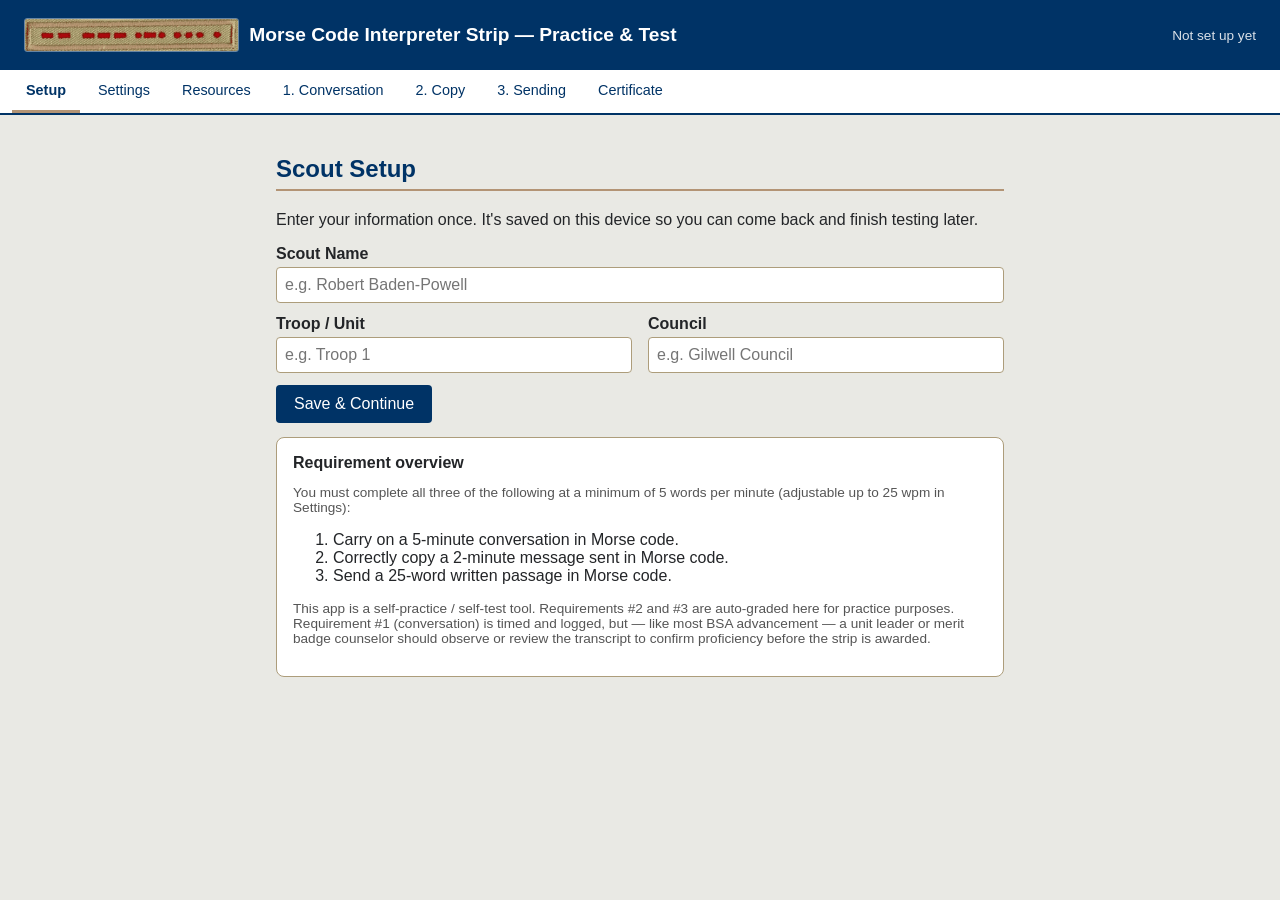
<file: index-ai.html>
<!DOCTYPE html>
<html lang="en">
<head>
<meta charset="UTF-8">
<meta name="viewport" content="width=device-width, initial-scale=1.0">
<title>Morse Code Interpreter Strip — Practice &amp; Test</title>
<link rel="icon" type="image/png" sizes="64x64" href="[data-uri]">
<style>
  :root{
    /* Official Scouting America brand colors (Scouts BSA program):
       Source: Scouting America Official Brand Colors and Typefaces */
    --navy:#003366;   /* Scouting America Dark Blue */
    --gold:#B39475;   /* Scouting America Tan / Scouts BSA Tan (replaces a generic gold accent) */
    --tan-dark:#AD9D7B; /* Scouting America Dark Tan */
    --tan-light:#D6CEBD; /* Scouting America Light Tan */
    --red:#CE1126;    /* Scouting America Red / Scouts BSA Red */
    --cream:#E9E9E4;  /* Scouting America Pale Gray */
    --ink:#232528;    /* Scouting America Neutral Black */
    --line:#AD9D7B;   /* Scouting America Dark Tan */
    --good:#006B3F;   /* Scouting America Green (Venturing Green swatch) */
    --bad:#CE1126;    /* Scouting America Red */
  }
  @import url('https://fonts.googleapis.com/css2?family=Montserrat:wght@600;700;800&display=swap');
  *{box-sizing:border-box;}
  body{
    margin:0; font-family:Verdana, Arial, sans-serif; background:var(--cream); color:var(--ink);
  }
  header{
    background:var(--navy); color:#fff; padding:18px 24px; display:flex; align-items:center; justify-content:space-between; flex-wrap:wrap; gap:8px;
  }
  header h1{ margin:0; font-size:1.2rem; font-family:'Montserrat', Arial, sans-serif; font-weight:700; display:flex; align-items:center; gap:10px; }
  header .stripIcon{ height:34px; width:auto; border-radius:3px; border:1px solid rgba(255,255,255,0.4); }
  header .who{ font-size:0.85rem; opacity:0.85; }
  nav{
    display:flex; gap:4px; background:#fff; border-bottom:2px solid var(--navy); padding:0 12px; overflow-x:auto;
  }
  nav button{
    font-family:inherit; font-size:0.9rem; padding:12px 14px; border:none; background:none; cursor:pointer;
    border-bottom:3px solid transparent; color:var(--navy); white-space:nowrap;
  }
  nav button.active{ border-bottom-color:var(--gold); font-weight:bold; }
  nav button:disabled{ color:#aaa; cursor:not-allowed; }
  main{ max-width:760px; margin:0 auto; padding:20px 16px 60px; }
  section{ display:none; }
  section.active{ display:block; }
  h2{ color:var(--navy); border-bottom:2px solid var(--gold); padding-bottom:6px; font-family:'Montserrat', Arial, sans-serif; font-weight:700; }
  label{ display:block; margin:12px 0 4px; font-weight:bold; }
  input[type=text], select{
    width:100%; padding:8px; font-size:1rem; border:1px solid var(--line); border-radius:4px; font-family:inherit;
  }
  .row{ display:flex; gap:16px; flex-wrap:wrap; }
  .row > div{ flex:1; min-width:180px; }
  button.primary{
    background:var(--navy); color:#fff; border:none; padding:10px 18px; border-radius:4px; font-size:1rem; cursor:pointer; margin-top:12px;
  }
  button.primary:hover{ background:#123063; }
  button.secondary{
    background:#fff; color:var(--navy); border:1px solid var(--navy); padding:10px 18px; border-radius:4px; font-size:1rem; cursor:pointer; margin-top:12px;
  }
  button:disabled{ opacity:0.5; cursor:not-allowed; }
  .card{ background:#fff; border:1px solid var(--line); border-radius:8px; padding:16px; margin:14px 0; }
  .card a{ color:var(--navy); }
  .card ul{ margin:8px 0 0; padding-left:20px; }
  .card ul li{ margin-bottom:10px; }
  .morseGrid{
    display:grid; grid-template-columns:repeat(auto-fill, minmax(72px,1fr)); gap:8px; margin-top:12px;
  }
  .morseCell{
    border:1px solid var(--line); border-radius:6px; padding:8px 4px; text-align:center; background:var(--cream);
    cursor:pointer; transition:background .15s;
  }
  .morseCell:hover{ background:var(--tan-light); }
  .morseCell .letter{ font-size:1.2rem; font-weight:bold; color:var(--navy); }
  .morseCell .pattern{ font-family:monospace; font-size:1rem; letter-spacing:2px; color:var(--red); margin-top:2px; }
  .badge{ display:inline-block; padding:2px 10px; border-radius:12px; font-size:0.8rem; font-weight:bold; }
  .badge.pass{ background:#e3f2e3; color:var(--good); }
  .badge.fail{ background:#fdecea; color:var(--bad); }
  .badge.pending{ background:#eee; color:#666; }
  .timer{ font-size:2rem; font-weight:bold; color:var(--navy); font-family:monospace; }
  .keybtn{
    width:100%; padding:40px; font-size:1.2rem; text-align:center; background:var(--red); color:#fff;
    border-radius:10px; user-select:none; cursor:pointer; margin:14px 0; touch-action:none;
  }
  .keybtn.down{ background:#6e0f11; }
  .decoded{
    font-family:monospace; font-size:1.1rem; background:#fff; border:1px solid var(--line); border-radius:6px;
    padding:12px; min-height:60px; white-space:pre-wrap; word-break:break-word;
  }
  textarea{ width:100%; min-height:100px; font-family:inherit; font-size:1rem; padding:8px; border:1px solid var(--line); border-radius:4px; }
  .transcript{ max-height:220px; overflow-y:auto; background:#fff; border:1px solid var(--line); border-radius:6px; padding:10px; font-size:0.95rem; }
  .transcript .ai{ color:var(--navy); }
  .transcript .you{ color:var(--red); }
  #ai-status{ font-weight:600; color:var(--navy); margin:4px 0 6px; }
  #ai-progress-container{ width:100%; height:12px; background:#e9e4d6; border:1px solid var(--line); border-radius:6px; overflow:hidden; margin-bottom:10px; }
  #ai-progress-bar{ height:100%; width:0%; background:var(--navy); transition:width .2s ease; }
  .note{ font-size:0.85rem; color:#555; }
  .result{ font-weight:bold; margin-top:10px; }
  .locked-msg{ color:#777; font-style:italic; }
  #certificate{
    border:10px double var(--tan-dark); background:#fffdf7; padding:40px; text-align:center; margin-top:16px;
    font-family:'Times New Roman', Georgia, serif;
  }
  #certificate h2{ border:none; font-size:1.8rem; color:var(--navy); margin-bottom:0; font-family:'Montserrat', Arial, sans-serif; }
  #certificate .sub{ letter-spacing:2px; color:var(--red); font-weight:bold; font-family:'Montserrat', Arial, sans-serif; }
  #certificate .stripImg{ height:38px; width:auto; margin:14px 0; }
  #certificate .name{ font-size:1.6rem; margin:18px 0 4px; color:var(--red); font-family:'Brush Script MT', cursive, Georgia, serif; }
  #certificate .line{ border-bottom:1px solid #999; display:inline-block; min-width:220px; }
  #certificate table{ margin:20px auto; text-align:left; font-family:'Times New Roman', Georgia, serif; }
  #certificate table td{ padding:3px 10px; }
  @media print{
    header, nav, .no-print{ display:none !important; }
    section{ display:none !important; }
    section#tab-certificate{ display:block !important; }
    body{ background:#fff; }
  }
</style>
</head>
<body>

<header>
  <h1><img class="stripIcon" src="[data-uri]" alt="Morse Code Interpreter Strip"> Morse Code Interpreter Strip — Practice &amp; Test</h1>
  <div class="who" id="whoHeader">Not set up yet</div>
</header>

<nav id="tabs">
  <button data-tab="setup" class="active">Setup</button>
  <button data-tab="settings">Settings</button>
  <button data-tab="resources">Resources</button>
  <button data-tab="conversation">1. Conversation</button>
  <button data-tab="copy">2. Copy</button>
  <button data-tab="sending">3. Sending</button>
  <button data-tab="certificate" id="certTabBtn">Certificate</button>
</nav>

<main>

  <!-- SETUP -->
  <section id="tab-setup" class="active">
    <h2>Scout Setup</h2>
    <p>Enter your information once. It's saved on this device so you can come back and finish testing later.</p>
    <label for="scoutName">Scout Name</label>
    <input type="text" id="scoutName" placeholder="e.g. Robert Baden-Powell">
    <div class="row">
      <div>
        <label for="scoutTroop">Troop / Unit</label>
        <input type="text" id="scoutTroop" placeholder="e.g. Troop 1">
      </div>
      <div>
        <label for="scoutCouncil">Council</label>
        <input type="text" id="scoutCouncil" placeholder="e.g. Gilwell Council">
      </div>
    </div>
    <button class="primary" id="saveSetup">Save &amp; Continue</button>
    <div class="card">
      <strong>Requirement overview</strong>
      <p class="note">You must complete all three of the following at a minimum of 5 words per minute (adjustable up to 25 wpm in Settings):</p>
      <ol>
        <li>Carry on a 5-minute conversation in Morse code.</li>
        <li>Correctly copy a 2-minute message sent in Morse code.</li>
        <li>Send a 25-word written passage in Morse code.</li>
      </ol>
      <p class="note">This app is a self-practice / self-test tool. Requirements #2 and #3 are auto-graded here for practice purposes. Requirement #1 (conversation) is timed and logged, but — like most BSA advancement — a unit leader or merit badge counselor should observe or review the transcript to confirm proficiency before the strip is awarded.</p>
    </div>
  </section>

  <!-- SETTINGS -->
  <section id="tab-settings">
    <h2>Settings</h2>
    <label for="wpmRange">Code speed: <span id="wpmVal">5</span> words per minute</label>
    <input type="range" id="wpmRange" min="5" max="25" step="1" value="5">
    <label for="volRange">Tone volume</label>
    <input type="range" id="volRange" min="0" max="100" step="5" value="60">
    <button class="primary" id="testTone">▶ Play test tone (PARIS)</button>
    <div class="card">
      <button class="secondary" id="resetProgress">Reset all progress</button>
      <p class="note">Clears saved profile, settings, and test results from this browser.</p>
    </div>
  </section>

  <!-- RESOURCES -->
  <section id="tab-resources">
    <h2>Resources</h2>
    <div class="card">
      <strong>Morse Code Alphabet</strong>
      <label for="resWpmRange">Code speed: <span id="resWpmVal">5</span> words per minute</label>
      <input type="range" id="resWpmRange" min="5" max="25" step="1" value="5">
      <p class="note">Tap any letter or number to hear it played at the speed above.</p>
      <button class="secondary" id="playAlphabet">▶ Play the whole alphabet</button>
      <div class="morseGrid" id="morseGrid"></div>

      <p class="note" style="margin-top:16px;"><strong>Common punctuation</strong></p>
      <button class="secondary" id="playPunctuation">▶ Play punctuation</button>
      <div class="morseGrid" id="morseGridPunct"></div>
    </div>
    <div class="card">
      <strong>Learn more</strong>
      <ul>
        <li><a href="https://www.arrl.org/files/file/Scouting/morse-code-interpreter-strip-final.pdf" target="_blank" rel="noopener">Official Interpreter Strip requirements (ARRL / BSA PDF)</a> — the source sheet these three tests are built from. Fun fact from the sheet: the strip's own dot-dash pattern spells out M‑O‑R‑S‑E.</li>
        <li><a href="https://morse.withgoogle.com/learn/" target="_blank" rel="noopener">Google's free interactive Morse code trainer</a> — a game-like way to build speed and muscle memory outside of practice sessions here. Works best on a phone held in landscape mode.</li>
        <li><a href="https://morsle.fun/" target="_blank" rel="noopener">Morsle</a> — a free daily Morse code puzzle, Wordle-style. A fun, low-pressure way to keep decoding skills sharp between practice sessions.</li>
      </ul>
    </div>
  </section>

  <!-- CONVERSATION -->
  <section id="tab-conversation">
    <h2>1. Five-Minute Conversation</h2>
    <p class="note">The app will play short lines in Morse code — the text is never shown, so you have to copy it by ear, just like a real contact. Use the Notes box to write down what you copy, then key your own reply using the button below or the spacebar (press and hold for dots/dashes, like a telegraph key — you'll hear a tone while it's held down). The session runs for 5 minutes. Send at whatever speed feels natural; the app figures out your dots and dashes on its own.</p>
    <div class="card">
      <span>Status: <span id="convBadge" class="badge pending">Not started</span></span>
      <div class="timer" id="convTimer">05:00</div>
      <div id="ai-status">⏳ Loading AI Engine (Please wait)...</div>
      <div id="ai-progress-container"><div id="ai-progress-bar"></div></div>
      <button class="primary" id="convStart" disabled>Start Conversation</button>
      <button class="secondary" id="convStop" style="display:none;">⏹ Stop Conversation</button>

      <div id="convCalibrateArea" style="display:none;">
        <p class="note">First, calibrate: key the letter <strong>A</strong> (dot-dash, &bull;&ndash;), then pause briefly like you naturally would <strong>between two words</strong>, then key <strong>A</strong> again. Repeat once or twice, then press "Begin Conversation" when ready. (This doesn't count against your 5 minutes.)</p>
        <div class="keybtn" id="convCalibKeyBtn">HOLD (click/tap) or press-and-hold the SPACEBAR to key a dot/dash — release to end it</div>
        <div class="decoded" id="convCalibDecoded"></div>
        <div class="raw" id="convCalibRaw" style="font-size:0.85em; opacity:0.75; letter-spacing:1px;"></div>
        <button class="primary" id="convCalibrateDone">Begin Conversation ▶</button>
      </div>

      <div id="convBody" style="display:none;">
        <p class="note" id="convIncomingNote">🔊 BASE CAMP is sending a line in Morse code. Listen closely — the text won't be shown here.</p>
        <button class="secondary" id="convReplay">🔁 Replay this line</button>

        <label for="convNotes">Your notes (write down what you're copying):</label>
        <textarea id="convNotes" placeholder="Jot down what you think each incoming line says as you copy it..."></textarea>

        <div id="convKeyArea" style="display:none;">
          <label>Your reply — key it in Morse:</label>
          <div class="keybtn" id="convKeyBtn">HOLD (click/tap) or press-and-hold the SPACEBAR to key a dot/dash — release to end it</div>
          <div class="decoded" id="convDecoded"></div>
          <button class="secondary" id="convSendLine">Send this reply</button>
        </div>
      </div>

      <div class="transcript" id="convTranscript"></div>
    </div>
  </section>

  <!-- COPY -->
  <section id="tab-copy">
    <h2>2. Two-Minute Copy Test</h2>
    <p class="note">A historical Scouting passage will be sent in Morse code (Robert Baden-Powell's writings / Scouting for Boys). As you hear each letter, translate it in your head and type the plain-English word directly into the box below — that's the actual skill this requirement tests. You can pause if you need a moment, and there's no separate "notes" step: what you type in the box is what gets graded.</p>
    <div class="card">
      <span>Status: <span id="copyBadge" class="badge pending">Not started</span></span>
      <button class="primary" id="copyStart">▶ Play Message</button>
      <button class="secondary" id="copyPause" style="display:none;">⏸ Pause</button>
      <div class="timer" id="copyTimer" style="display:none;">00:00</div>
      <label for="copyInput">Type what you copied (plain English, as you decode it):</label>
      <textarea id="copyInput" placeholder="Start typing the translated words as soon as you hear the message begin..."></textarea>
      <button class="primary" id="copySubmit" disabled>Submit Copy</button>
      <div class="result" id="copyResult"></div>
    </div>
  </section>

  <!-- SENDING -->
  <section id="tab-sending">
    <h2>3. Send a 25-Word Passage</h2>
    <p class="note">Send the passage below in Morse code using the key or the spacebar. Press and hold for a dot or dash (you'll hear a tone while it's held down); release when done. Pause briefly between letters, and a bit longer between words. Send at whatever speed feels natural — the app measures your actual speed and checks it against the 5 wpm minimum afterward.</p>
    <div class="card">
      <strong>Passage to send:</strong>
      <p id="sendPassage" style="font-style:italic;"></p>
      <span>Status: <span id="sendBadge" class="badge pending">Not started</span></span>
      <button class="primary" id="sendStart">Start Sending Test</button>
      <div id="sendKeyArea" style="display:none;">
        <p class="note" id="sendPhaseNote">First, calibrate: key the letter <strong>A</strong> (dot-dash, &bull;&ndash;), then pause briefly like you naturally would <strong>between two words</strong>, then key <strong>A</strong> again. Repeat once or twice, then press "Start Message" when ready.</p>
        <div class="keybtn" id="sendKeyBtn">HOLD (click/tap) or press-and-hold the SPACEBAR to key — release to end the dot/dash</div>
        <button class="primary" id="sendCalibrateDone">Start Message ▶</button>
        <div class="decoded" id="sendDecoded"></div>
        <div class="raw" id="sendRaw" style="font-size:0.85em; opacity:0.75; letter-spacing:1px;"></div>
        <div class="row" id="sendMessageControls" style="margin-top:8px; display:none;">
          <button class="secondary" id="sendRestart">↺ Start Over</button>
          <button class="primary" id="sendFinish">I'm Finished Sending</button>
        </div>
        <p class="note" id="sendMistakeNote" style="display:none;">Made a mistake? Click <strong>Start Over</strong> to clear what you've keyed and restart the timing — no need to submit first.</p>
      </div>
      <div class="result" id="sendResult"></div>
    </div>
  </section>

  <!-- CERTIFICATE -->
  <section id="tab-certificate">
    <h2>Certificate</h2>
    <div id="certLocked" class="locked-msg">Complete all three requirements to unlock your certificate.</div>
    <div id="certUnlocked" style="display:none;">
      <div id="certificate">
        <div class="sub">SCOUTING AMERICA</div>
        <h2>Morse Code Interpreter Strip</h2>
        <img class="stripImg" src="[data-uri]" alt="Morse Code Interpreter Strip insignia">
        <p>This certifies that</p>
        <div class="name" id="certName">—</div>
        <p>of <span id="certTroop">—</span>, <span id="certCouncil">—</span> council,</p>
        <p>has demonstrated proficiency in Morse Code by completing all requirements below.</p>
        <table>
          <tr><td>1. Five-minute conversation</td><td id="certConv">—</td></tr>
          <tr><td>2. Two-minute copy (accuracy)</td><td id="certCopy">—</td></tr>
          <tr><td>3. Twenty-five word sending</td><td id="certSend">—</td></tr>
        </table>
        <p>Date completed: <span class="line" id="certDate">&nbsp;&nbsp;&nbsp;&nbsp;&nbsp;&nbsp;&nbsp;&nbsp;&nbsp;&nbsp;</span></p>
        <p style="margin-top:30px;">Verified by (unit leader / counselor signature): <span class="line">&nbsp;&nbsp;&nbsp;&nbsp;&nbsp;&nbsp;&nbsp;&nbsp;&nbsp;&nbsp;&nbsp;&nbsp;&nbsp;&nbsp;&nbsp;&nbsp;&nbsp;&nbsp;&nbsp;&nbsp;</span></p>
      </div>
      <button class="primary no-print" id="printCert">🖨 Print / Save as PDF</button>
    </div>
  </section>

</main>

<script>
/* ============================================================
   MORSE CODE PRACTICE APP
   Single-file, no build tools, no server required.
   Uses localStorage to remember profile/settings/progress on
   this device/browser only.
   ============================================================ */

// ---------- Morse alphabet ----------
const MORSE = {
  A:'.-', B:'-...', C:'-.-.', D:'-..', E:'.', F:'..-.', G:'--.', H:'....',
  I:'..', J:'.---', K:'-.-', L:'.-..', M:'--', N:'-.', O:'---', P:'.--.',
  Q:'--.-', R:'.-.', S:'...', T:'-', U:'..-', V:'...-', W:'.--', X:'-..-',
  Y:'-.--', Z:'--..',
  '0':'-----','1':'.----','2':'..---','3':'...--','4':'....-',
  '5':'.....','6':'-....','7':'--...','8':'---..','9':'----.',
  '.':'.-.-.-', ',':'--..--', '?':'..--..', "'":'.----.', '-':'-....-', '/':'-..-.',
  '!':'-.-.--', '"':'.-..-.', '(':'-.--.', ')':'-.--.-', ':':'---...', ';':'-.-.-.',
  '=':'-...-', '@':'.--.-.'
};
const REVERSE_MORSE = {};
Object.keys(MORSE).forEach(k => REVERSE_MORSE[MORSE[k]] = k);

function textToMorseWords(text){
  return text.toUpperCase().trim().split(/\s+/).filter(Boolean).map(word =>
    [...word].map(ch => MORSE[ch]).filter(Boolean)
  );
}

// Build a timeline of on/off events (in "units") for a phrase.
function buildTimeline(text){
  const words = textToMorseWords(text);
  const events = [];
  words.forEach((letters, wi) => {
    letters.forEach((code, li) => {
      [...code].forEach((sym, si) => {
        events.push({on:true, units: sym==='.' ? 1 : 3});
        if(si < code.length-1) events.push({on:false, units:1});
      });
      if(li < letters.length-1) events.push({on:false, units:3});
    });
    if(wi < words.length-1) events.push({on:false, units:7});
  });
  return events;
}

// ---------- Audio playback ----------
let audioCtx = null;
function getCtx(){
  if(!audioCtx) audioCtx = new (window.AudioContext || window.webkitAudioContext)();
  return audioCtx;
}

// Tracks whatever playText() call is currently sounding, so a new call can
// cut it off cleanly instead of overlapping (e.g. hitting "Play test tone"
// again, or changing the speed slider mid-playback and pressing play again).
let currentPlayback = null;

function playText(text, wpm, volume){
  // Stop whatever's currently playing before starting the new one.
  if(currentPlayback){ currentPlayback.stop(); currentPlayback = null; }

  return new Promise(resolve => {
    const ctx = getCtx();
    const events = buildTimeline(text);
    const unitSec = 1.2/wpm; // standard PARIS timing: unit(ms) = 1200/wpm
    const osc = ctx.createOscillator();
    const gain = ctx.createGain();
    osc.frequency.value = 620;
    gain.gain.value = 0.0001;
    osc.connect(gain).connect(ctx.destination);
    osc.start();
    let t = ctx.currentTime + 0.15;
    const vol = Math.max(0.0001, volume/100 * 0.35);
    events.forEach(ev => {
      const dur = ev.units * unitSec;
      if(ev.on){
        gain.gain.setValueAtTime(vol, t);
        gain.gain.setValueAtTime(0.0001, t + Math.max(dur-0.008, 0.001));
      }
      t += dur;
    });
    osc.stop(t + 0.05);

    let settled = false;
    let paused = false;
    // AudioContext.suspend()/resume() freeze and resume all scheduled gain
    // automation exactly where it left off, so pausing doesn't need to
    // re-schedule the tone timeline — but the completion timer is wall-clock
    // (setTimeout), so it has to be tracked/restarted around the pause too.
    let remainingMs = (t - ctx.currentTime) * 1000;
    let segmentStartedAt = Date.now();
    let timer = setTimeout(finish, remainingMs);

    function finish(){
      if(settled) return;
      settled = true;
      currentPlayback = null;
      resolve();
    }

    currentPlayback = {
      stop(){
        if(settled) return;
        settled = true;
        clearTimeout(timer);
        try{
          gain.gain.cancelScheduledValues(ctx.currentTime);
          gain.gain.setValueAtTime(0.0001, ctx.currentTime);
          osc.stop(ctx.currentTime + 0.02);
        }catch(e){ /* already stopped */ }
        resolve();
      },
      pause(){
        if(settled || paused) return;
        paused = true;
        remainingMs -= (Date.now() - segmentStartedAt);
        clearTimeout(timer);
        ctx.suspend();
      },
      resume(){
        if(settled || !paused) return;
        paused = false;
        ctx.resume();
        segmentStartedAt = Date.now();
        timer = setTimeout(finish, Math.max(remainingMs, 0));
      },
      isPaused(){ return paused; }
    };
  });
}

// Force-stops any Morse audio currently playing (used by the Stop Conversation
// button, so ending the test early doesn't leave a line playing in the background).
function stopCurrentPlayback(){
  if(currentPlayback){ currentPlayback.stop(); currentPlayback = null; }
}

function pauseCurrentPlayback(){ if(currentPlayback) currentPlayback.pause(); }
function resumeCurrentPlayback(){ if(currentPlayback) currentPlayback.resume(); }
function isCurrentPlaybackPaused(){ return !!currentPlayback && currentPlayback.isPaused(); }

// ---------- Sidetone (audio feedback while keying, like a real telegraph/CW key) ----------
function makeSidetone(getVolume){
  let ctx=null, osc=null, gain=null;
  function ensure(){
    if(!ctx){
      ctx = getCtx();
      osc = ctx.createOscillator();
      gain = ctx.createGain();
      osc.frequency.value = 620;
      gain.gain.value = 0.0001;
      osc.connect(gain).connect(ctx.destination);
      osc.start();
    }
  }
  function on(){
    ensure();
    const vol = Math.max(0.0001, getVolume()/100 * 0.35);
    gain.gain.cancelScheduledValues(ctx.currentTime);
    gain.gain.setTargetAtTime(vol, ctx.currentTime, 0.005);
  }
  function off(){
    if(!ctx) return;
    gain.gain.cancelScheduledValues(ctx.currentTime);
    gain.gain.setTargetAtTime(0.0001, ctx.currentTime, 0.01);
  }
  function stop(){
    if(osc){ try{ osc.stop(); }catch(e){} }
    osc=null; gain=null; ctx=null;
  }
  return { on, off, stop };
}

// ---------- Key input (press-and-hold telegraph key, mouse/touch/spacebar) ----------
// Used by both the conversation and sending tests.
//
// This does NOT assume the Scout is keying at the Settings wpm. Instead it
// records the raw duration of every press, then figures out which durations
// are "short" (dots) and which are "long" (dashes) using simple clustering.
// Calibration is based on a SLIDING WINDOW of the most recent presses (not
// the whole message) so the decoder tracks the sender's *current* speed —
// real people speed up, slow down, and pause unevenly as they go, and a
// whole-message average gets stale and misreads everything once speed
// drifts. The window is seeded with a couple of placeholder "assumed dot"
// values at the Settings speed, so an early keystroke that happens to be a
// dash can't badly skew the very first few letters before real data arrives.
//
// Pauses are judged relative to that same recency-weighted unit estimate,
// using boundary ratios a bit more forgiving than the textbook 1:3:7 unit
// spacing: hand-sent pauses between words are often shorter than "ideal"
// spacing, especially for beginners, so a strict threshold misses real word
// breaks and runs words together. (An earlier version of this tried
// clustering the gaps themselves into three groups instead of using fixed
// ratios — it turned out to be more fragile under simultaneous speed drift,
// since a word-gap and character-gap cluster can end up too close together
// to separate reliably. The simple ratio approach below tracks drift fine
// already, since it's a multiple of the same live-updating unit estimate.)
//
// Display only ever grows: a letter is decided ONCE — the moment a pause
// confirms it's finished — using the best calibration available at that
// instant, and is then locked in and never re-evaluated. Nothing is shown
// mid-letter, so already-displayed text never changes or flickers as more
// of the message comes in.
function makeKeyInput(getWpm){
  const WINDOW_SIZE = 12; // recent presses used for calibration
  const state = { down:false, downAt:0, upAt:0, durationWindow:[], pendingDurations:[], text:'', rawText:'', pollTimer:null, calibrating:false, maxCalGap:0 };

  // A Scout's real "let me think of the next letter" pause between letters
  // doesn't shrink just because the Settings speed is set higher — it's
  // roughly constant in real seconds. That means a purely proportional
  // word-gap threshold (a fixed multiple of the dot length) can misread an
  // ordinary hesitation as "must be a new word," especially at faster
  // Settings speeds where the unit is tiny. Testing this directly (a
  // simulated beginner who pauses a few times longer between letters while
  // recalling each one) reproduced exactly that: whole messages shattered
  // into one-letter "words".
  //
  // Fix: during the calibration tap (Scout keys "A", pauses like they would
  // between two words, then keys "A" again), we measure that demonstrated
  // pause directly and let it RAISE the word-break threshold above the
  // default — but never lower it. Only raising it means a Scout whose own
  // natural word-pause is clearly longer than the safe default gets more
  // headroom against false word-breaks, while a Scout who didn't pause much
  // (or skipped calibration) still gets the proven-reliable default rather
  // than a threshold weakened by one noisy sample.
  let calibratedWordGap = null;
  function startCalibrating(){ state.calibrating = true; state.maxCalGap = 0; }
  function endCalibrating(){
    state.calibrating = false;
    if(state.maxCalGap > 0) calibratedWordGap = state.maxCalGap;
  }

  // Deliberately NOT pre-seeded with a placeholder duration: if the Settings
  // wpm differs a lot from the sender's actual speed, a fake sample can bias
  // classification of the first several real keystrokes in the wrong
  // direction (e.g. sending slower than Settings makes real dots look like
  // dashes next to an artificially fast placeholder). Leaving the window
  // empty means the very first keystroke is judged only against the
  // Settings-derived guess as a one-time fallback (see twoMeans below), and
  // every keystroke after that is calibrated purely from real data.
  function seedWindow(){
    state.durationWindow = [];
  }
  seedWindow();

  // Damped estimate of the current dot-length, used ONLY for judging
  // char/word pause boundaries (see currentUnit below). It updates once per
  // real keystroke rather than snapping straight to the latest raw cluster
  // mean, so a short unlucky run of fast (or slow) real presses can't swing
  // the pause thresholds enough to misread a letter-gap as a word-gap —
  // testing showed exactly that: with realistic hand jitter, an ordinary
  // letter-to-letter gap could occasionally land just past the word-gap
  // ratio because the raw per-keystroke unit estimate is noisy on its own.
  let smoothedUnit = null;
  function pushDuration(dur){
    state.durationWindow.push(dur);
    if(state.durationWindow.length > WINDOW_SIZE) state.durationWindow.shift();
    const raw = twoMeans(state.durationWindow).dot;
    smoothedUnit = (smoothedUnit === null) ? raw : smoothedUnit*0.65 + raw*0.35;
  }

  // 1-D "2-means" clustering: splits recent press durations into a short
  // (dot) group and a long (dash) group, regardless of absolute speed.
  //
  // IMPORTANT: clustering alone cannot tell short from long without some
  // *contrast* in the sample — a run of same-length presses (e.g. testing a
  // dash-only letter like "T" or "O" by itself) is equally consistent with
  // "these are all dots" or "these are all dashes." Naively assuming
  // "whatever I've seen so far must be a dot" (the old behavior here) meant
  // a single press was ALWAYS read as a dot no matter how long it was held.
  // So: when there isn't enough spread in the data to safely trust
  // clustering, fall back to the Settings-implied absolute timing to decide
  // whether the uniform cluster looks more like dots or dashes, instead of
  // blindly labeling it "dot".
  function twoMeans(durations){
    const seed = 1200/getWpm();
    if(durations.length === 0) return { dot: seed, dash: seed*3 };
    let dot = Math.min(...durations);
    let dash = Math.max(...durations);
    for(let i=0;i<8;i++){
      const dotGroup=[], dashGroup=[];
      durations.forEach(d => (Math.abs(d-dot) <= Math.abs(d-dash) ? dotGroup : dashGroup).push(d));
      if(dotGroup.length) dot = dotGroup.reduce((a,b)=>a+b,0)/dotGroup.length;
      if(dashGroup.length) dash = dashGroup.reduce((a,b)=>a+b,0)/dashGroup.length;
    }
    if(dash < dot * 1.8){
      // Not enough contrast to trust the split above — decide against the
      // absolute Settings-implied unit instead of assuming "dot".
      const uniform = (dot + dash) / 2;
      if(uniform < seed * 2){
        dot = uniform; dash = seed * 3;
      } else {
        dot = seed; dash = uniform;
      }
    }
    return { dot, dash };
  }

  function currentUnit(){ return smoothedUnit === null ? twoMeans(state.durationWindow).dot : smoothedUnit; }

  // Debounce: mice, trackpads, and touchscreens occasionally misfire a
  // spurious extra down/up blip around a single real click — the same
  // "switch bounce" problem hardware debounce circuits exist to solve for
  // noisy analog contacts. A press, or the gap right after a release, this
  // short is physically impossible to send intentionally even at the
  // fastest supported speed (25 wpm => a dot is ~48ms), so anything under
  // this is treated as contact noise and dropped rather than fed to the
  // decoder as a (very wrong) extra dot.
  const DEBOUNCE_MS = 15;

  function keyDown(){
    if(state.down) return;
    const now = performance.now();
    if(state.upAt && (now - state.upAt) < DEBOUNCE_MS) return; // bounce right after release — ignore
    state.down = true;
    if(state.upAt){
      const gap = now - state.upAt;
      const unit = currentUnit();
      if(state.calibrating) state.maxCalGap = Math.max(state.maxCalGap, gap);
      const defaultWordThresh = unit*4.2;
      const wordThresh = calibratedWordGap !== null ? Math.max(defaultWordThresh, calibratedWordGap*0.75) : defaultWordThresh;
      if(gap >= wordThresh){
        finalizePending();
        state.text += ' ';
        state.rawText += ' / ';
      } else if(gap >= unit*2){
        finalizePending();
      }
      // else: intra-character gap — keep accumulating the same letter
    }
    state.downAt = now;
  }

  function keyUp(){
    if(!state.down) return;
    state.down = false;
    const now = performance.now();
    const dur = now - state.downAt;
    if(dur < DEBOUNCE_MS){
      // Spurious blip too short to be a real press — discard it without
      // recording a duration or moving the release-time anchor, so gap
      // timing for the next real press is unaffected.
      return;
    }
    pushDuration(dur);
    state.pendingDurations.push(dur);
    state.upAt = now;
  }

  // Locks in the letter currently being keyed. Uses the best calibration
  // available right now, then never revisits this decision.
  function finalizePending(){
    if(state.pendingDurations.length === 0) return;
    const { dot, dash } = twoMeans(state.durationWindow);
    const symbols = state.pendingDurations.map(d => (Math.abs(d-dot) <= Math.abs(d-dash) ? '.' : '-')).join('');
    state.text += (REVERSE_MORSE[symbols] || '?');
    state.rawText += (state.rawText && !state.rawText.endsWith(' ') ? ' ' : '') + symbols;
    state.pendingDurations = [];
  }

  function displayString(){ return state.text; }
  // Shows exactly what the app measured as dots/dashes, letter-by-letter —
  // lets a Scout (or leader) see whether a specific press was read as the
  // wrong symbol, instead of only seeing the final decoded letters.
  function rawString(){ return state.rawText; }

  function startPolling(onUpdate){
    stopPolling();
    state.pollTimer = setInterval(() => {
      // auto-finalize a trailing letter if the key has been idle long enough
      if(!state.down && state.upAt && state.pendingDurations.length){
        const gap = performance.now() - state.upAt;
        if(gap >= currentUnit()*2) finalizePending();
      }
      onUpdate(displayString());
    }, 150);
  }
  function stopPolling(){ if(state.pollTimer) clearInterval(state.pollTimer); state.pollTimer = null; }

  function reset(){ state.down=false; state.downAt=0; state.upAt=0; seedWindow(); smoothedUnit=null; calibratedWordGap=null; state.calibrating=false; state.maxCalGap=0; state.pendingDurations=[]; state.text=''; state.rawText=''; }
  function finalizeNow(){ finalizePending(); }
  // Clears decoded text/pending strokes WITHOUT wiping the calibrated
  // durationWindow — used when moving from a practice/calibration tap into
  // the graded message, or on "Start Over", so the speed contrast already
  // learned isn't thrown away.
  function clearText(){ state.pendingDurations=[]; state.text=''; state.rawText=''; state.upAt=0; }

  return { keyDown, keyUp, startPolling, stopPolling, reset, finalizeNow, clearText, state, displayString, rawString, startCalibrating, endCalibrating };
}

// ---------- Persistence ----------
const STORAGE_KEY = 'morseAppState_v1';
function loadState(){
  try{
    return JSON.parse(localStorage.getItem(STORAGE_KEY)) || {};
  }catch(e){ return {}; }
}
function saveState(patch){
  const s = Object.assign(loadState(), patch);
  localStorage.setItem(STORAGE_KEY, JSON.stringify(s));
  return s;
}
let appState = loadState();

// ---------- Scout / Baden-Powell quote bank ----------
// NOTE FOR TROOP LEADERS: these lines are written in the spirit of Robert
// Baden-Powell's Scouting writings (public domain, e.g. "Scouting for Boys",
// 1908, and his 1941 Farewell Message). Wording is paraphrased for reliable
// exact-word-count matching in the app. For official/ceremonial use, feel
// free to swap in verbatim text you've verified against a primary source.
const QUOTE_BANK = [
  "Try and leave this world a little better than you found it and when your turn comes to die you can die happy in feeling that you have not wasted your time but have done your best",
  "A Scout smiles and whistles under all circumstances even when things go wrong and life feels difficult that is the mark of a true Scout spirit worth carrying every single day",
  "Character is the sum total of a habit formed through daily choices and Scouting builds that character one small honest action at a time in camp and at home",
  "Be prepared is the Scout motto and its meaning is that a Scout must prepare himself by previous thinking out and practicing how to act on any accident or emergency",
  "Scouting is a game for boys and girls under the leadership of older friends who guide them toward good citizenship self reliance and service to others in their community",
  "The most worthwhile things in life are the hardest to achieve and a Scout learns patience skill and courage by practicing them again and again until they become second nature",
  "Self education and not education handed down by others is what our young people truly need and Scouting gives every young person the chance to teach themselves through doing",
  "A Scout's duty is to be useful and to help others especially those nearest at hand at home in camp and wherever the need for a helping hand appears"
];

function wordsForWpm(wpm){
  // roughly a 2-minute message: words = wpm * 2
  return Math.max(8, Math.round(wpm * 2));
}
function buildCopyMessage(wpm){
  const pool = QUOTE_BANK.join(' ').split(/\s+/);
  const startMax = Math.max(0, pool.length - wordsForWpm(wpm));
  const start = Math.floor(Math.random() * (startMax+1));
  return pool.slice(start, start + wordsForWpm(wpm)).join(' ');
}
const SENDING_PASSAGE = (function(){
  const words = QUOTE_BANK[0].split(/\s+/).concat(QUOTE_BANK[3].split(/\s+/));
  return words.slice(0,25).join(' ');
})();

// Kept deliberately short — real Morse traffic at slow speeds stays terse
// for exactly this reason. At the 5 wpm minimum this app is meant to
// certify, the ORIGINAL longer lines (e.g. "HELLO SCOUT THIS IS BASE CAMP
// DO YOU COPY") ate the vast majority of the 5-minute budget just being
// played back, leaving a beginner as little as ~20 seconds to think through
// and key EACH reply — nowhere near enough time to reliably reach the
// 4-exchange participation bar, so the test would fail almost every time
// regardless of how well a Scout actually sent Morse. Shortening the script
// leaves ~45+ seconds per reply at 5 wpm, which is realistic for someone
// still keying letter-by-letter.
const CONV_SCRIPT = [
  "HELLO SCOUT BASE CAMP HERE",
  "YOUR NAME",
  "YOUR TROOP",
  "SCOUT MOTTO",
  "WEATHER THERE",
  "FAVORITE ACTIVITY",
  "GOOD COPY THANKS",
  "NEXT BADGE",
  "TROOP NUMBER AGAIN",
  "GREAT CONTACT BYE",
  "BASE CAMP OUT",
  "FINAL MESSAGE"
];

// ============================================================
// UI WIRING
// ============================================================
document.addEventListener('DOMContentLoaded', () => {
  // ----- Tabs -----
  const tabButtons = document.querySelectorAll('#tabs button');
  tabButtons.forEach(btn => btn.addEventListener('click', () => {
    const newTab = btn.dataset.tab;
    const current = document.querySelector('#tabs button.active')?.dataset.tab;
    if(current && current !== newTab) stopActiveTabProcesses(current);
    showTab(newTab);
  }));
  function showTab(name){
    tabButtons.forEach(b => b.classList.toggle('active', b.dataset.tab===name));
    document.querySelectorAll('main > section').forEach(s => s.classList.remove('active'));
    document.getElementById('tab-'+name).classList.add('active');
  }

  // ----- Setup -----
  const scoutName = document.getElementById('scoutName');
  const scoutTroop = document.getElementById('scoutTroop');
  const scoutCouncil = document.getElementById('scoutCouncil');
  scoutName.value = appState.name || '';
  scoutTroop.value = appState.troop || '';
  scoutCouncil.value = appState.council || '';
  updateHeader();

  document.getElementById('saveSetup').addEventListener('click', () => {
    appState = saveState({ name: scoutName.value.trim(), troop: scoutTroop.value.trim(), council: scoutCouncil.value.trim() });
    updateHeader();
    showTab('settings');
  });

  function updateHeader(){
    const h = document.getElementById('whoHeader');
    if(appState.name) h.textContent = appState.name + (appState.troop ? ' — '+appState.troop : '');
    else h.textContent = 'Not set up yet';
  }

  // ----- Settings -----
  const wpmRange = document.getElementById('wpmRange');
  const wpmVal = document.getElementById('wpmVal');
  const volRange = document.getElementById('volRange');
  // The Resources tab has its own speed slider (for auditioning alphabet
  // letters at different speeds) that stays in sync with this one — both
  // just read/write the same appState.wpm value.
  const resWpmRange = document.getElementById('resWpmRange');
  const resWpmVal = document.getElementById('resWpmVal');
  wpmRange.value = appState.wpm || 5;
  wpmVal.textContent = wpmRange.value;
  resWpmRange.value = wpmRange.value;
  resWpmVal.textContent = wpmRange.value;
  volRange.value = appState.volume != null ? appState.volume : 60;
  function setWpm(v){
    wpmRange.value = v; wpmVal.textContent = v;
    resWpmRange.value = v; resWpmVal.textContent = v;
    appState = saveState({ wpm: Number(v) });
  }
  wpmRange.addEventListener('input', () => setWpm(wpmRange.value));
  resWpmRange.addEventListener('input', () => setWpm(resWpmRange.value));
  volRange.addEventListener('input', () => { appState = saveState({ volume: Number(volRange.value) }); });
  function currentWpm(){ return Number(wpmRange.value); }
  function currentVol(){ return Number(volRange.value); }

  // Shared sidetone: the audible "beep" heard while a key is held down,
  // used by both the conversation and sending key inputs below.
  const keySidetone = makeSidetone(currentVol);

  document.getElementById('testTone').addEventListener('click', () => {
    playText('PARIS', currentWpm(), currentVol());
  });

  document.getElementById('resetProgress').addEventListener('click', () => {
    if(confirm('Clear all saved profile, settings, and results on this device?')){
      localStorage.removeItem(STORAGE_KEY);
      location.reload();
    }
  });

  // ----- Resources: Morse alphabet reference -----
  const ALPHABET_ORDER = 'ABCDEFGHIJKLMNOPQRSTUVWXYZ0123456789'.split('');
  const morseGrid = document.getElementById('morseGrid');
  ALPHABET_ORDER.forEach(ch => {
    const cell = document.createElement('div');
    cell.className = 'morseCell';
    cell.innerHTML = '<div class="letter">'+ch+'</div><div class="pattern">'+MORSE[ch]+'</div>';
    cell.title = 'Tap to hear ' + ch;
    cell.addEventListener('click', () => playText(ch, currentWpm(), currentVol()));
    morseGrid.appendChild(cell);
  });
  document.getElementById('playAlphabet').addEventListener('click', () => {
    playText(ALPHABET_ORDER.join(' '), currentWpm(), currentVol());
  });

  const PUNCT_ORDER = ['.', ',', '?', '!', "'", '"', '-', '/', ':', ';', '(', ')', '='];
  const morseGridPunct = document.getElementById('morseGridPunct');
  const PUNCT_NAMES = { '.':'period', ',':'comma', '?':'question mark', '!':'exclamation point',
    "'":'apostrophe', '"':'quotation mark', '-':'hyphen', '/':'slash', ':':'colon', ';':'semicolon',
    '(':'open parenthesis', ')':'close parenthesis', '=':'equals (break)' };
  PUNCT_ORDER.forEach(ch => {
    const cell = document.createElement('div');
    cell.className = 'morseCell';
    cell.innerHTML = '<div class="letter">'+ch+'</div><div class="pattern">'+MORSE[ch]+'</div>';
    cell.title = 'Tap to hear ' + (PUNCT_NAMES[ch] || ch);
    cell.addEventListener('click', () => playText(ch, currentWpm(), currentVol()));
    morseGridPunct.appendChild(cell);
  });
  document.getElementById('playPunctuation').addEventListener('click', () => {
    playText(PUNCT_ORDER.join(' '), currentWpm(), currentVol());
  });

  // ----- Requirement badges -----
  function setBadge(id, state, text){
    const el = document.getElementById(id);
    el.className = 'badge ' + state;
    el.textContent = text;
  }
  function refreshBadges(){
    const s = loadState();
    if(s.convResult) setBadge('convBadge', s.convResult.pass ? 'pass' : 'fail', s.convResult.pass ? 'Completed' : 'Incomplete');
    if(s.copyResult) setBadge('copyBadge', s.copyResult.pass ? 'pass' : 'fail', s.copyResult.pass ? 'Passed ('+s.copyResult.accuracy+'%)' : 'Try again ('+s.copyResult.accuracy+'%)');
    if(s.sendResult) setBadge('sendBadge', s.sendResult.pass ? 'pass' : 'fail', s.sendResult.pass ? 'Passed' : 'Try again');
    updateCertificate();
  }
  refreshBadges();

  // =========================================================
  // 1. CONVERSATION TEST
  // =========================================================
  const convTimerEl = document.getElementById('convTimer');
  const convTranscript = document.getElementById('convTranscript');
  const convBody = document.getElementById('convBody');
  const convIncomingNote = document.getElementById('convIncomingNote');
  const convReplay = document.getElementById('convReplay');
  const convNotes = document.getElementById('convNotes');
  const convKeyArea = document.getElementById('convKeyArea');
  const convKeyBtn = document.getElementById('convKeyBtn');
  const convDecoded = document.getElementById('convDecoded');
  let convInterval = null, convSecondsLeft = 300, convScriptIndex = 0, convExchanges = 0, currentAiLine = '', convPlaying = false, convActive = false, convCalibrating = false;
  const convKey = makeKeyInput(currentWpm);
  const convStartBtn = document.getElementById('convStart');
  const convStopBtn = document.getElementById('convStop');
  const convCalibrateArea = document.getElementById('convCalibrateArea');
  const convCalibKeyBtn = document.getElementById('convCalibKeyBtn');
  const convCalibDecoded = document.getElementById('convCalibDecoded');
  const convCalibRaw = document.getElementById('convCalibRaw');
  const convCalibrateDoneBtn = document.getElementById('convCalibrateDone');

  // ---------- AI ENGINE (in-browser LLM via Transformers.js v3) ----------
  // Pinned to v3 on purpose: npm's "latest" is now v4 (different API surface).
  const TRANSFORMERS_CDN = 'https://cdn.jsdelivr.net/npm/@huggingface/transformers@3.8.1';
  // true  = start the ~0.5 GB model download the first time the Conversation tab
  //         is opened (Scouts doing only Copy/Sending never download it).
  // false = start downloading as soon as the page loads.
  const AI_LAZY_LOAD = true;
  // Longest an AI line may take to play, in seconds. Keeps replies short enough
  // that several exchanges fit inside the 5-minute window at the Scout's wpm.
  const AI_MAX_LINE_SECONDS = 40;
  const AI_SYSTEM_PROMPT = "You are a friendly Base Camp operator talking over a radio to a Scout testing for their Morse Code Interpreter Strip. Speak using short sentences. Keep your response under 12 words total. Always end your message with the word 'Over'.";
  const AI_OPENERS = [
    "Hello Scout, welcome to Base Camp. How is your campout going? Over.",
    "Hello Scout, Base Camp here. How are you? Over.",
    "Hello Scout, Base Camp here. Over."
  ];

  const aiStatusEl = document.getElementById('ai-status');
  const aiProgContainer = document.getElementById('ai-progress-container');
  const aiProgBar = document.getElementById('ai-progress-bar');
  let aiGenerator = null;      // text-generation pipeline once loaded
  let aiLoadPromise = null;    // so loading only ever starts once
  let chatHistory = [];        // [{role:'user'|'assistant', content}] (system prompt added per call)
  let aiSpokenLines = [];      // what BASE CAMP actually sent (revealed only after the session ends)

  function setAiStatus(text){ aiStatusEl.textContent = text; }
  function setAiProgress(pct){ aiProgBar.style.width = Math.max(0, Math.min(100, pct)).toFixed(1) + '%'; }

  async function chooseAiAttempts(){
    const attempts = [];
    let webgpuF16 = false;
    try{
      if(navigator.gpu){
        const adapter = await navigator.gpu.requestAdapter();
        webgpuF16 = !!(adapter && adapter.features && adapter.features.has('shader-f16'));
      }
    }catch(e){ webgpuF16 = false; }
    if(webgpuF16) attempts.push({ model:'onnx-community/Qwen2.5-0.5B-Instruct', device:'webgpu', dtype:'q4f16' });
    attempts.push({ model:'onnx-community/Qwen2.5-0.5B-Instruct', device:'wasm', dtype:'q8' });
    attempts.push({ model:'Xenova/Qwen1.5-0.5B-Chat', device:'wasm', dtype:'q8' });
    return attempts;
  }

  function loadAiEngine(){
    if(aiLoadPromise) return aiLoadPromise;
    aiLoadPromise = (async () => {
      setAiStatus('⏳ Loading AI Engine (Please wait)...');
      aiProgContainer.style.display = 'block';
      setAiProgress(0);
      let lastErr = null;
      try{
        // Dynamic import so a CDN/network failure can't break the rest of the app.
        const { pipeline } = await import(TRANSFORMERS_CDN);
        const attempts = await chooseAiAttempts();
        for(const a of attempts){
          try{
            const files = {};
            setAiProgress(0);
            const gen = await pipeline('text-generation', a.model, {
              device: a.device,
              dtype: a.dtype,
              progress_callback: (p) => {
                if(p && p.status === 'progress' && p.file && p.total){
                  files[p.file] = { loaded: p.loaded || 0, total: p.total };
                  let l = 0, t = 0;
                  for(const k in files){ l += files[k].loaded; t += files[k].total; }
                  if(t > 0) setAiProgress(l / t * 100);
                }
              }
            });
            // Tiny warm-up so a broken WebGPU/WASM backend fails HERE (and falls
            // back) rather than in the middle of a timed conversation.
            await gen([{ role:'user', content:'Hi' }], { max_new_tokens: 2, do_sample: false });
            aiGenerator = gen;
            aiProgContainer.style.display = 'none';
            setAiStatus('🟢 AI Engine Ready');
            convStartBtn.disabled = false;
            return true;
          }catch(err){
            lastErr = err;
            console.warn('AI engine attempt failed:', a, err);
          }
        }
      }catch(err){ lastErr = err; console.warn('Could not load Transformers.js:', err); }
      // Every attempt failed: keep the app usable with the built-in script.
      aiGenerator = null;
      aiProgContainer.style.display = 'none';
      setAiStatus('🟡 AI engine unavailable — using the built-in practice script instead.');
      convStartBtn.disabled = false;
      return false;
    })();
    return aiLoadPromise;
  }

  // Make a model reply safe to send as Morse: only characters the app can
  // key, capped so it plays in <= AI_MAX_LINE_SECONDS at the current speed,
  // and always ending in OVER (small models don't reliably follow that rule).
  function morseLineSeconds(text){
    let units = 0;
    buildTimeline(text).forEach(ev => units += ev.units);
    return units * (1.2 / currentWpm());
  }
  function sanitizeAiLine(raw){
    if(typeof raw !== 'string') return '';
    let t = raw.toUpperCase().replace(/[‘’]/g, "'").replace(/[^A-Z0-9 .,?'\-\/!:;=@()"]/g, ' ');
    let words = t.split(/\s+/).filter(Boolean).map(w => w.replace(/^[.,!:;=@()"'\-\/]+|[.,!:;=@()"'\-\/]+$/g, '')).filter(Boolean);
    // drop any "OVER" the model produced; we re-append exactly one at the end
    words = words.filter(w => w.replace(/[^A-Z]/g, '') !== 'OVER');
    words = words.slice(0, 11);
    while(words.length > 1 && morseLineSeconds(words.join(' ') + ' OVER') > AI_MAX_LINE_SECONDS) words.pop();
    if(!words.length) return '';
    return words.join(' ') + ' OVER';
  }
  function pickOpener(){
    for(const o of AI_OPENERS){
      const s = sanitizeAiLine(o);
      if(s && s === o.toUpperCase().replace(/[^A-Z0-9 ]/g, '').replace(/\s+/g, ' ').trim()) return o;
    }
    return AI_OPENERS[AI_OPENERS.length - 1];
  }
  async function generateAiReply(){
    const messages = [{ role:'system', content: AI_SYSTEM_PROMPT }].concat(chatHistory);
    const result = await aiGenerator(messages, {
      max_new_tokens: 28, do_sample: true, temperature: 0.7, top_p: 0.9, repetition_penalty: 1.1
    });
    const g = result && result[0] && result[0].generated_text;
    return Array.isArray(g) ? (g[g.length - 1] && g[g.length - 1].content) : g;
  }

  if(AI_LAZY_LOAD){
    document.querySelector('#tabs button[data-tab="conversation"]').addEventListener('click', () => { loadAiEngine(); });
  } else {
    loadAiEngine();
  }

  function updateConvCalibDisplay(){
    convCalibDecoded.textContent = convKey.displayString();
    convCalibRaw.textContent = convKey.rawString();
  }

  function logLine(cls, text){
    const p = document.createElement('div');
    p.className = cls;
    p.textContent = (cls==='ai' ? 'BASE CAMP: ' : 'YOU: ') + text;
    convTranscript.appendChild(p);
    convTranscript.scrollTop = convTranscript.scrollHeight;
  }

  // Same calibration this Scout does before the Sending test (requirement
  // 3): key "A" with a natural word-like pause in the middle. It seeds real
  // dot/dash contrast AND a demonstrated word-gap length before the timed
  // conversation begins, instead of every reply starting from a cold,
  // uncalibrated guess (see makeKeyInput for why that matters).
  convStartBtn.addEventListener('click', () => {
    convStartBtn.style.display = 'none';
    convStopBtn.style.display = 'inline-block';
    convCalibrating = true;
    convKey.reset();
    convKey.startCalibrating();
    updateConvCalibDisplay();
    convCalibrateArea.style.display = 'block';
    convKey.startPolling(updateConvCalibDisplay);
  });

  function cancelConvCalibration(){
    convCalibrating = false;
    convKey.stopPolling();
    convKeyBtn.classList.remove('down');
    convCalibKeyBtn.classList.remove('down');
    keySidetone.stop();
    convCalibrateArea.style.display = 'none';
    convStartBtn.style.display = '';
    convStopBtn.style.display = 'none';
  }

  convCalibrateDoneBtn.addEventListener('click', async () => {
    convKey.finalizeNow();
    convKey.endCalibrating();
    convKey.clearText();
    convKey.stopPolling();
    convCalibrating = false;
    convCalibrateArea.style.display = 'none';

    convActive = true;
    convTranscript.innerHTML = '';
    convNotes.value = '';
    convBody.style.display = 'block';
    convSecondsLeft = 300; convScriptIndex = 0; convExchanges = 0;
    chatHistory = []; aiSpokenLines = [];
    tickConvTimer();
    convInterval = setInterval(tickConvTimer, 1000);
    await playNextAiLine();
  });

  convCalibKeyBtn.addEventListener('mousedown', () => { convCalibKeyBtn.classList.add('down'); convKey.keyDown(); keySidetone.on(); });
  convCalibKeyBtn.addEventListener('mouseup', () => { convCalibKeyBtn.classList.remove('down'); convKey.keyUp(); keySidetone.off(); });
  convCalibKeyBtn.addEventListener('mouseleave', () => { if(convCalibKeyBtn.classList.contains('down')){ convCalibKeyBtn.classList.remove('down'); convKey.keyUp(); keySidetone.off(); } });
  convCalibKeyBtn.addEventListener('touchstart', e => { e.preventDefault(); convCalibKeyBtn.classList.add('down'); convKey.keyDown(); keySidetone.on(); });
  convCalibKeyBtn.addEventListener('touchend', e => { e.preventDefault(); convCalibKeyBtn.classList.remove('down'); convKey.keyUp(); keySidetone.off(); });

  convStopBtn.addEventListener('click', () => {
    if(convCalibrating) cancelConvCalibration();
    else finishConversation();
  });

  function tickConvTimer(){
    convSecondsLeft--;
    const m = String(Math.max(0,Math.floor(convSecondsLeft/60))).padStart(2,'0');
    const sec = String(Math.max(0,convSecondsLeft%60)).padStart(2,'0');
    convTimerEl.textContent = m+':'+sec;
    if(convSecondsLeft <= 0){
      finishConversation();
    }
  }

  async function playNextAiLine(){
    if(!convActive || convSecondsLeft <= 0) return;
    convKeyArea.style.display = 'none';
    let line = '';
    if(aiGenerator){
      if(chatHistory.length === 0){
        line = sanitizeAiLine(pickOpener());
        chatHistory.push({ role:'assistant', content: line });
      } else {
        convReplay.disabled = true;
        convIncomingNote.textContent = '📡 BASE CAMP is preparing a reply...';
        try{ line = sanitizeAiLine(await generateAiReply()); }
        catch(err){ console.warn('AI generation failed, using scripted line', err); line = ''; }
        if(!convActive || convSecondsLeft <= 0) return; // stopped/expired while the model was thinking
        if(line) chatHistory.push({ role:'assistant', content: line });
      }
    }
    if(!line){
      // Scripted fallback (AI not loaded, or the model returned nothing usable)
      line = CONV_SCRIPT[convScriptIndex % CONV_SCRIPT.length];
      if(aiGenerator) chatHistory.push({ role:'assistant', content: line });
    }
    convScriptIndex++;
    currentAiLine = line;
    aiSpokenLines.push(line);
    logLine('ai', '🔊 (Morse line sent — copy it by ear, not shown here)');
    await playCurrentLine();
  }

  async function playCurrentLine(){
    if(!convActive || !currentAiLine) return;
    convPlaying = true;
    convReplay.disabled = true;
    convIncomingNote.textContent = '🔊 Sending now — listen closely...';
    await playText(currentAiLine, currentWpm(), currentVol());
    if(!convActive) return; // conversation was stopped while this line was playing
    convPlaying = false;
    convReplay.disabled = false;
    convIncomingNote.textContent = '✅ Line finished. Replay it if you need to, then key your reply below.';
    if(convSecondsLeft > 0){
      convKeyArea.style.display = 'block';
      // clearText (not reset) so the calibrated dot/dash contrast and
      // demonstrated word-gap length carry through the whole 5-minute
      // conversation instead of every single reply starting cold again.
      convKey.clearText();
      convDecoded.textContent = '';
      convKey.startPolling(str => convDecoded.textContent = str);
    }
  }

  convReplay.addEventListener('click', () => { if(convActive && !convPlaying) playCurrentLine(); });

  convKeyBtn.addEventListener('mousedown', () => { convKeyBtn.classList.add('down'); convKey.keyDown(); keySidetone.on(); });
  convKeyBtn.addEventListener('mouseup', () => { convKeyBtn.classList.remove('down'); convKey.keyUp(); keySidetone.off(); });
  convKeyBtn.addEventListener('mouseleave', () => { if(convKeyBtn.classList.contains('down')){ convKeyBtn.classList.remove('down'); convKey.keyUp(); keySidetone.off(); } });
  convKeyBtn.addEventListener('touchstart', e => { e.preventDefault(); convKeyBtn.classList.add('down'); convKey.keyDown(); keySidetone.on(); });
  convKeyBtn.addEventListener('touchend', e => { e.preventDefault(); convKeyBtn.classList.remove('down'); convKey.keyUp(); keySidetone.off(); });

  document.getElementById('convSendLine').addEventListener('click', async () => {
    if(!convActive) return;
    convKey.finalizeNow();
    convKey.stopPolling();
    const said = convKey.state.text.trim();
    logLine('you', (said || '(no reply keyed)'));
    if(aiGenerator) chatHistory.push({ role:'user', content: said || '(no reply received)' });
    convKeyArea.style.display = 'none';
    convExchanges++;
    if(convSecondsLeft > 0) await playNextAiLine();
  });

  function finishConversation(){
    if(!convActive) return; // already finished/stopped
    const stoppedEarly = convSecondsLeft > 0;
    convActive = false;
    stopCurrentPlayback();
    clearInterval(convInterval);
    convCalibrateArea.style.display = 'none';
    convKeyArea.style.display = 'none';
    convBody.style.display = 'none';
    convKey.stopPolling();
    keySidetone.stop();
    convStartBtn.disabled = false;
    convStartBtn.style.display = '';
    convStopBtn.style.display = 'none';
    const notes = convNotes.value.trim();
    const pass = convExchanges >= 4; // reasonable participation across the 5 minutes
    appState = saveState({ convResult: { pass, exchanges: convExchanges, notes, date: new Date().toISOString() } });
    setBadge('convBadge', pass ? 'pass' : 'fail', pass ? 'Completed' : 'Incomplete — practice again');
    if(notes) logLine('you', '📝 Final notes: ' + notes);
    if(aiSpokenLines.length){
      logLine('ai', '--- Answer key (what BASE CAMP actually sent): ' + aiSpokenLines.join(' | ') + ' ---');
    }
    logLine('ai', stoppedEarly
      ? '--- Conversation ended early. Review this transcript (and the notes above) with your unit leader or counselor. ---'
      : '--- 5 minutes complete. Review this transcript (and the notes above) with your unit leader or counselor. ---');
    updateCertificate();
  }

  // =========================================================
  // 2. COPY TEST
  // =========================================================
  let copyMessage = '';
  const copyTimerEl = document.getElementById('copyTimer');
  let copyInterval = null, copySecondsElapsed = 0;

  const copyPauseBtn = document.getElementById('copyPause');

  function startCopyTimer(){
    copyInterval = setInterval(() => {
      copySecondsElapsed++;
      const m = String(Math.floor(copySecondsElapsed/60)).padStart(2,'0');
      const s = String(copySecondsElapsed%60).padStart(2,'0');
      copyTimerEl.textContent = m+':'+s;
    }, 1000);
  }

  document.getElementById('copyStart').addEventListener('click', async () => {
    const btn = document.getElementById('copyStart');
    btn.disabled = true;
    document.getElementById('copyInput').value = '';
    document.getElementById('copyResult').textContent = '';
    copyMessage = buildCopyMessage(currentWpm());
    copySecondsElapsed = 0;
    copyTimerEl.style.display = 'block';
    copyTimerEl.textContent = '00:00';
    copyPauseBtn.style.display = 'inline-block';
    copyPauseBtn.textContent = '⏸ Pause';
    startCopyTimer();
    await playText(copyMessage, currentWpm(), currentVol());
    clearInterval(copyInterval);
    copyPauseBtn.style.display = 'none';
    btn.disabled = false;
    document.getElementById('copySubmit').disabled = false;
  });

  copyPauseBtn.addEventListener('click', () => {
    if(isCurrentPlaybackPaused()){
      resumeCurrentPlayback();
      startCopyTimer();
      copyPauseBtn.textContent = '⏸ Pause';
    } else {
      pauseCurrentPlayback();
      clearInterval(copyInterval);
      copyPauseBtn.textContent = '▶ Resume';
    }
  });

  document.getElementById('copySubmit').addEventListener('click', () => {
    const typed = document.getElementById('copyInput').value.toUpperCase().replace(/[^A-Z0-9\s]/g,'').split(/\s+/).filter(Boolean);
    const truth = copyMessage.toUpperCase().split(/\s+/).filter(Boolean);
    let correct = 0;
    const len = Math.max(truth.length, typed.length);
    for(let i=0;i<truth.length;i++){ if(typed[i] === truth[i]) correct++; }
    const accuracy = truth.length ? Math.round((correct/truth.length)*100) : 0;
    const pass = accuracy >= 80;
    appState = saveState({ copyResult: { pass, accuracy, date: new Date().toISOString() } });
    setBadge('copyBadge', pass ? 'pass' : 'fail', pass ? 'Passed ('+accuracy+'%)' : 'Try again ('+accuracy+'%)');
    document.getElementById('copyResult').innerHTML =
      'Accuracy: '+accuracy+'% (need 80%+ to pass)<br>Correct message: <em>'+copyMessage+'</em>';
    document.getElementById('copySubmit').disabled = true;
    updateCertificate();
  });

  // =========================================================
  // 3. SENDING TEST
  // =========================================================
  document.getElementById('sendPassage').textContent = SENDING_PASSAGE;
  const sendKeyArea = document.getElementById('sendKeyArea');
  const sendKeyBtn = document.getElementById('sendKeyBtn');
  const sendDecoded = document.getElementById('sendDecoded');
  const sendRaw = document.getElementById('sendRaw');
  const sendKey = makeKeyInput(currentWpm);
  let sendStartTime = 0;

  const sendPhaseNote = document.getElementById('sendPhaseNote');
  const sendMistakeNote = document.getElementById('sendMistakeNote');
  const sendCalibrateDone = document.getElementById('sendCalibrateDone');
  const sendMessageControls = document.getElementById('sendMessageControls');

  function updateSendDisplay(){
    sendDecoded.textContent = sendKey.displayString();
    sendRaw.textContent = sendKey.rawString();
  }

  function enterCalibrationPhase(){
    sendPhaseNote.style.display = 'block';
    sendMistakeNote.style.display = 'none';
    sendCalibrateDone.style.display = 'inline-block';
    sendMessageControls.style.display = 'none';
  }
  function enterMessagePhase(){
    sendPhaseNote.style.display = 'none';
    sendMistakeNote.style.display = 'block';
    sendCalibrateDone.style.display = 'none';
    sendMessageControls.style.display = 'flex';
  }

  document.getElementById('sendStart').addEventListener('click', () => {
    document.getElementById('sendStart').disabled = true;
    sendKeyArea.style.display = 'block';
    sendKey.reset();
    sendKey.startCalibrating();
    updateSendDisplay();
    enterCalibrationPhase();
    // Live decode during calibration too, so tapping "A" (•–) gives
    // immediate visual confirmation — both the decoded letter and the raw
    // dot/dash pattern the app actually measured — before grading starts.
    sendKey.startPolling(updateSendDisplay);
  });

  // Calibration taps (e.g. "A" = dot-dash) feed real durations into the
  // decoder's window before grading starts, so it has dot/dash contrast
  // from the very first character of the graded message — this is what
  // fixes the "first letter guessed wrong" issue seen with a cold start.
  // The demonstrated pause between the two "A"s is also captured (see
  // endCalibrating/makeKeyInput) and can only make the word-break threshold
  // MORE forgiving than the safe default, never less — so it helps Scouts
  // who naturally pause longer while thinking, without risking false word
  // breaks for everyone else.
  sendCalibrateDone.addEventListener('click', () => {
    sendKey.finalizeNow();
    sendKey.endCalibrating();
    sendKey.clearText();
    updateSendDisplay();
    sendStartTime = performance.now();
    enterMessagePhase();
    sendKey.startPolling(updateSendDisplay);
  });

  sendKeyBtn.addEventListener('mousedown', () => { sendKeyBtn.classList.add('down'); sendKey.keyDown(); keySidetone.on(); });
  sendKeyBtn.addEventListener('mouseup', () => { sendKeyBtn.classList.remove('down'); sendKey.keyUp(); keySidetone.off(); });
  sendKeyBtn.addEventListener('mouseleave', () => { if(sendKeyBtn.classList.contains('down')){ sendKeyBtn.classList.remove('down'); sendKey.keyUp(); keySidetone.off(); } });
  sendKeyBtn.addEventListener('touchstart', e => { e.preventDefault(); sendKeyBtn.classList.add('down'); sendKey.keyDown(); keySidetone.on(); });
  sendKeyBtn.addEventListener('touchend', e => { e.preventDefault(); sendKeyBtn.classList.remove('down'); sendKey.keyUp(); keySidetone.off(); });

  document.getElementById('sendRestart').addEventListener('click', () => {
    sendKeyBtn.classList.remove('down');
    keySidetone.off();
    sendKey.clearText(); // keep the calibrated speed window, just clear the message
    updateSendDisplay();
    sendStartTime = performance.now();
    document.getElementById('sendResult').textContent = '';
  });

  document.getElementById('sendFinish').addEventListener('click', () => {
    sendKey.finalizeNow();
    sendKey.stopPolling();
    keySidetone.stop();
    updateSendDisplay();
    const elapsedMin = (performance.now() - sendStartTime) / 60000;
    const sentWords = sendKey.state.text.trim().split(/\s+/).filter(Boolean);
    const truthWords = SENDING_PASSAGE.toUpperCase().split(/\s+/);
    let correct = 0;
    for(let i=0;i<truthWords.length;i++){ if(sentWords[i] === truthWords[i]) correct++; }
    const accuracy = Math.round((correct/truthWords.length)*100);
    const effectiveWpm = elapsedMin > 0 ? (25/elapsedMin) : 0;
    const pass = accuracy >= 80 && effectiveWpm >= 4.5; // small tolerance around 5 wpm
    appState = saveState({ sendResult: { pass, accuracy, wpm: Math.round(effectiveWpm*10)/10, date: new Date().toISOString() } });
    setBadge('sendBadge', pass ? 'pass' : 'fail', pass ? 'Passed' : 'Try again');
    document.getElementById('sendResult').innerHTML =
      'Decoded: <em>'+ (sendKey.state.text || '(nothing decoded)') +'</em><br>'+
      'Raw pattern: <code>'+ (sendKey.rawString() || '(none)') +'</code><br>'+
      'Accuracy vs. passage: '+accuracy+'%<br>'+
      'Effective speed: '+ (Math.round(effectiveWpm*10)/10) +' wpm (need 5+, some tolerance given)';
    sendKeyArea.style.display = 'none';
    document.getElementById('sendStart').disabled = false;
    updateCertificate();
  });

  // ----- Stop whatever's running in a test when the Scout navigates away -----
  // Without this, e.g. a conversation line (or the copy-test message) kept
  // playing in the background after switching tabs, and the live-decode
  // polling loop for the sending test kept ticking too.
  function stopActiveTabProcesses(name){
    stopCurrentPlayback();
    keySidetone.off();
    if(name === 'conversation'){
      if(convActive) finishConversation(); // same cleanup + grading as pressing "Stop Conversation"
      else if(convCalibrating) cancelConvCalibration();
    }
    if(name === 'copy' && copyInterval){
      clearInterval(copyInterval);
      copyInterval = null;
      copyPauseBtn.style.display = 'none';
      document.getElementById('copyStart').disabled = false;
    }
    if(name === 'sending' && sendKeyArea.style.display === 'block'){
      sendKeyBtn.classList.remove('down');
      sendKey.stopPolling();
    }
  }

  // ----- Spacebar as an alternate key, for whichever test is active -----
  // Only hijack the spacebar when the user isn't typing into a text field —
  // otherwise it's impossible to type a space into Notes, "Type what you
  // copied", or the name/troop/council fields.
  function isTypingTarget(el){
    return !!el && (el.tagName === 'TEXTAREA' || el.tagName === 'INPUT' || el.isContentEditable);
  }
  document.addEventListener('keydown', e => {
    if(e.code !== 'Space' || e.repeat) return;
    if(isTypingTarget(document.activeElement)) return;
    if(convCalibrateArea.style.display === 'block'){
      e.preventDefault();
      convCalibKeyBtn.classList.add('down'); convKey.keyDown(); keySidetone.on();
    } else if(convKeyArea.style.display === 'block'){
      e.preventDefault();
      convKeyBtn.classList.add('down'); convKey.keyDown(); keySidetone.on();
    } else if(sendKeyArea.style.display === 'block'){
      e.preventDefault();
      sendKeyBtn.classList.add('down'); sendKey.keyDown(); keySidetone.on();
    }
  });
  document.addEventListener('keyup', e => {
    if(e.code !== 'Space') return;
    if(isTypingTarget(document.activeElement)) return;
    if(convCalibrateArea.style.display === 'block'){
      e.preventDefault();
      convCalibKeyBtn.classList.remove('down'); convKey.keyUp(); keySidetone.off();
    } else if(convKeyArea.style.display === 'block'){
      e.preventDefault();
      convKeyBtn.classList.remove('down'); convKey.keyUp(); keySidetone.off();
    } else if(sendKeyArea.style.display === 'block'){
      e.preventDefault();
      sendKeyBtn.classList.remove('down'); sendKey.keyUp(); keySidetone.off();
    }
  });

  // =========================================================
  // CERTIFICATE
  // =========================================================
  function updateCertificate(){
    const s = loadState();
    const allDone = s.convResult && s.convResult.pass && s.copyResult && s.copyResult.pass && s.sendResult && s.sendResult.pass;
    document.getElementById('certLocked').style.display = allDone ? 'none' : 'block';
    document.getElementById('certUnlocked').style.display = allDone ? 'block' : 'none';
    if(allDone){
      document.getElementById('certName').textContent = s.name || '—';
      document.getElementById('certTroop').textContent = s.troop || '—';
      document.getElementById('certCouncil').textContent = s.council || '—';
      document.getElementById('certConv').textContent = 'Completed — ' + s.convResult.exchanges + ' exchanges over 5 minutes';
      document.getElementById('certCopy').textContent = 'Passed — ' + s.copyResult.accuracy + '% accuracy';
      document.getElementById('certSend').textContent = 'Passed — ' + s.sendResult.wpm + ' wpm, ' + s.sendResult.accuracy + '% accuracy';
      const latest = [s.convResult.date, s.copyResult.date, s.sendResult.date].sort().pop();
      document.getElementById('certDate').textContent = new Date(latest).toLocaleDateString(undefined, { year:'numeric', month:'long', day:'numeric' });
    }
  }
  document.getElementById('printCert').addEventListener('click', () => window.print());

  updateCertificate();
});
</script>
</body>
</html>
</file>
